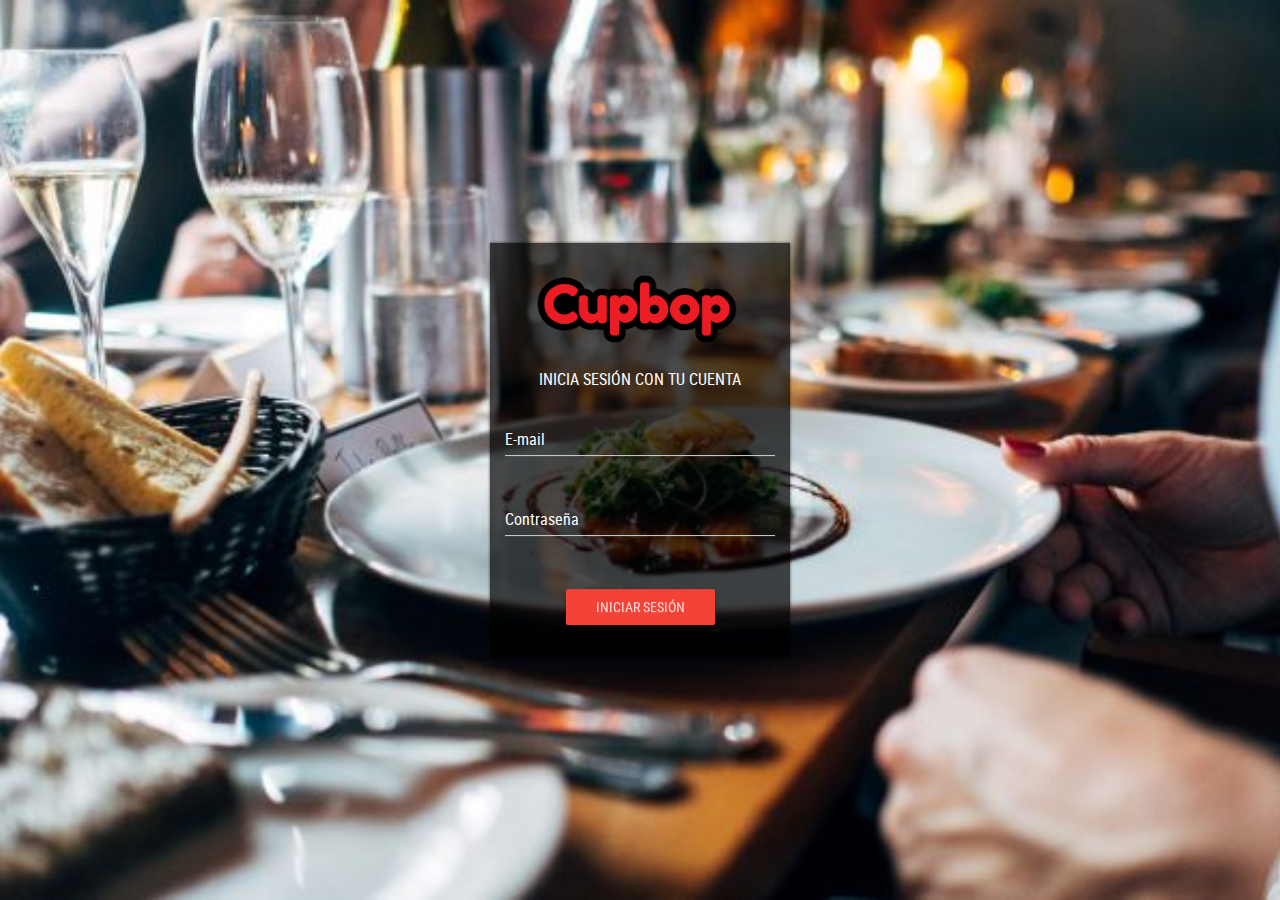
<file: views/admin/index.html>
<!DOCTYPE html>
<html lang="es">
<head>
	<title>LogIn</title>
	<meta charset="UTF-8">
	<meta name="viewport" content="width=device-width, user-scalable=no, initial-scale=1.0, maximum-scale=1.0, minimum-scale=1.0">
	<link rel="stylesheet" href="./css/main.css">
</head>
<body class="cover" style="background-image: url(./assets/img/fotoLogin.jpg);">
	<form action="home.html" method="" autocomplete="off" class="full-box logInForm">
		<p class="text-center text-muted"><img src="assets/img/logocupbop.png" alt="" height="100px"></p>
		<p class="text-center text-muted text-uppercase">Inicia sesión con tu cuenta</p>
		<div class="form-group label-floating">
		  <label class="control-label" for="UserEmail">E-mail</label>
		  <input class="form-control" id="UserEmail" type="email">
		  <p class="help-block">Escribe tú E-mail</p>
		</div>
		<div class="form-group label-floating">
		  <label class="control-label" for="UserPass">Contraseña</label>
		  <input class="form-control" id="UserPass" type="text">
		  <p class="help-block">Escribe tú contraseña</p>
		</div>
		<div class="form-group text-center">
			<input type="submit" value="Iniciar sesión" class="btn btn-raised btn-danger">
		</div>
	</form>
	<!--====== Scripts -->
	<script src="./js/jquery-3.1.1.min.js"></script>
	<script src="./js/bootstrap.min.js"></script>
	<script src="./js/material.min.js"></script>
	<script src="./js/ripples.min.js"></script>
	<script src="./js/sweetalert2.min.js"></script>
	<script src="./js/jquery.mCustomScrollbar.concat.min.js"></script>
	<script src="./js/main.js"></script>
	<script>
		$.material.init();
	</script>
</body>
</html>
</file>
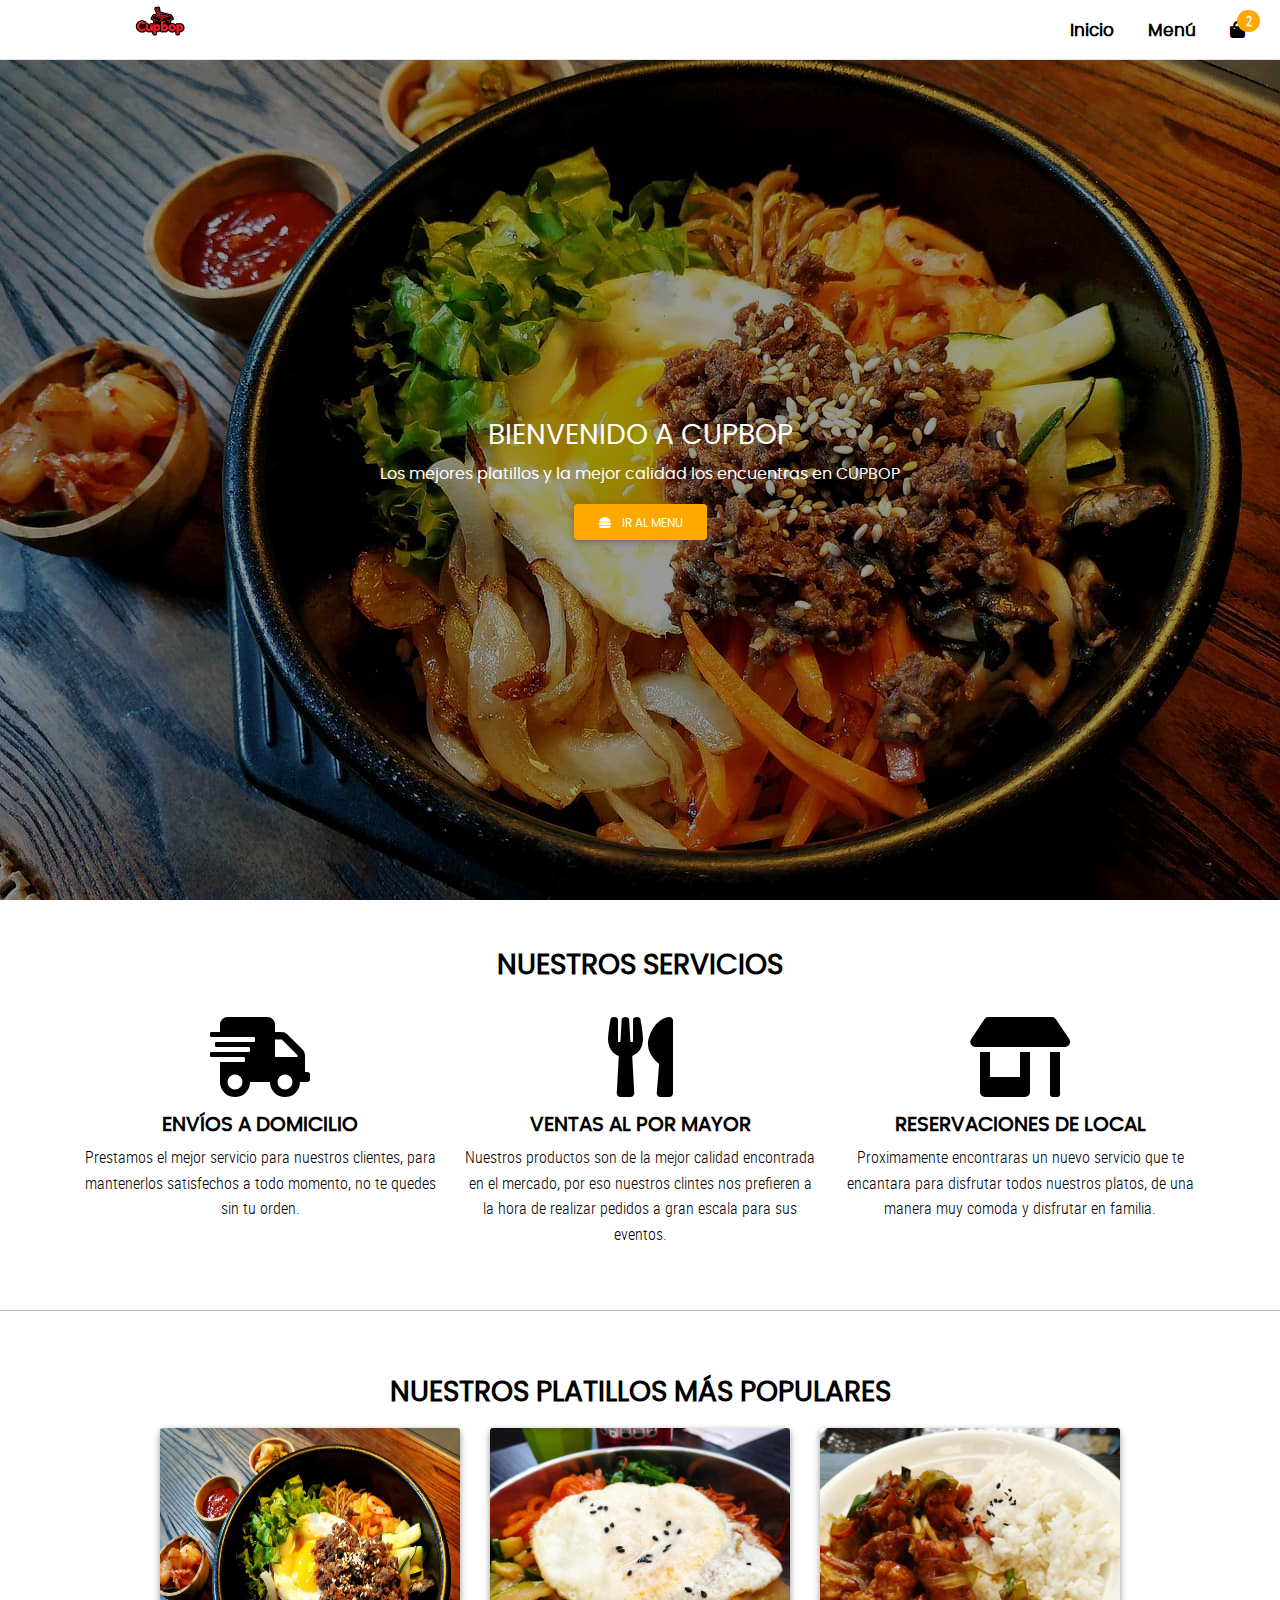
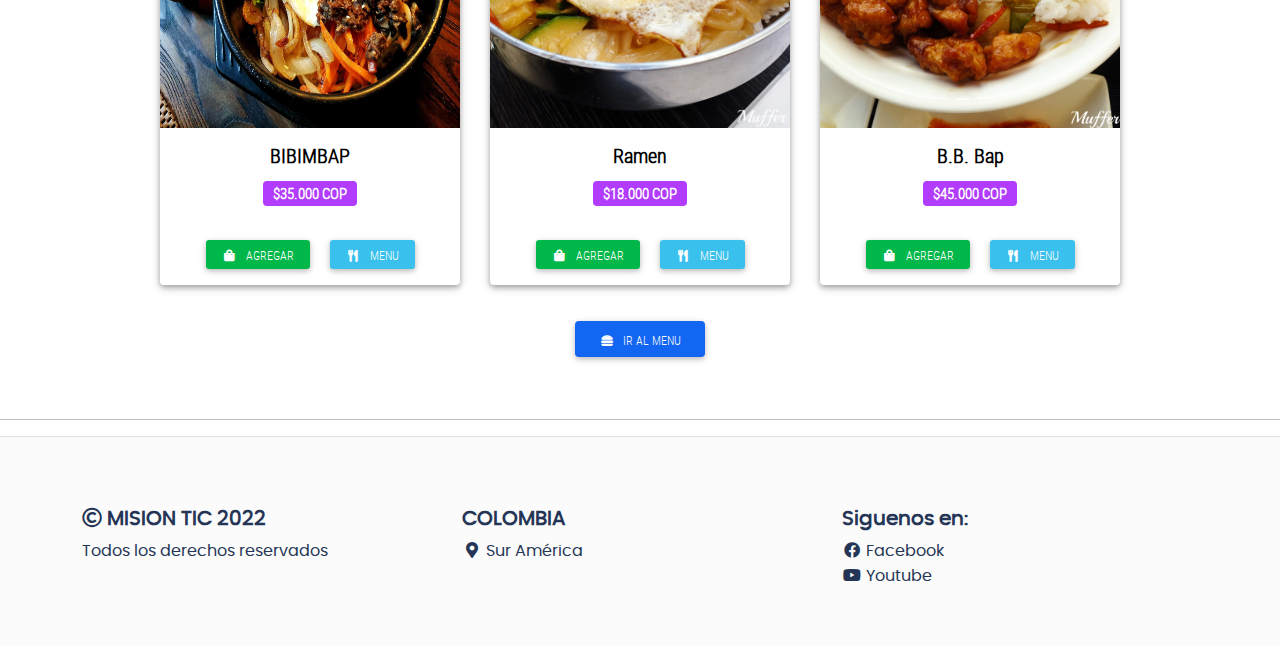
<file: views/restaurant/index.html>
<!DOCTYPE html>
<html lang="es">
<head>
	<meta charset="UTF-8">
	<meta name="viewport" content="width=device-width, user-scalable=no, initial-scale=1.0, maximum-scale=1.0, minimum-scale=1.0">
	<title>CUPBOP</title>

	<!-- Normalize V8.0.1 -->
	<link rel="stylesheet" href="./css/normalize.css">

	<!-- MDBootstrap V5 -->
	<link rel="stylesheet" href="./css/mdb.min.css">

	<!-- Font Awesome V5.15.1 -->
	<link rel="stylesheet" href="./css/all.css">

	<!-- Sweet Alert V10.13.0 -->
	<script src="./js/sweetalert2.js" ></script>

	<!-- General Styles -->
	<link rel="stylesheet" href="./css/style.css">

</head>
<body>

	<!-- Header -->
	<header class="header full-box">
	    <div class="header-brand text-center full-box">
	        <a href="index.html">
	            <img src="./assets/img/logo.jpeg" alt="logo" class="img-fluid">
	        </a>
	    </div>

	    <div class="header-options full-box">
	        <nav class="header-navbar full-box poppins-regular font-weight-bold" >
	            <ul class="list-unstyled full-box">
	                <li>
	                    <a href="index.html" >Inicio<span class="full-box" ></span></a>
	                </li>
	                <li>
	                    <a href="menu.html" >Menú<span class="full-box" ></span></a>
	                </li>
	            </ul>
	        </nav>
	        
	        <a href="bag.html" class="header-button full-box text-center" data-mdb-toggle="tooltip" data-mdb-placement="bottom" title="Carrito" >
	            <i class="fas fa-shopping-bag"></i>
	            <span class="badge bg-warning rounded-pill bag-count" >2</span>
	        </a>
	    </div>
	</header>


	<!-- Content -->
	<div class="banner">
	    <div class="banner-body">
	        <h3 class="text-uppercase">Bienvenido a CUPBOP</h3>
	        <p>Los mejores platillos y la mejor calidad los encuentras en CUPBOP</p>
	        <a href="menu.html" class="btn btn-warning"><i class="fas fa-hamburger fa-fw"></i> &nbsp; Ir al menu</a>
	    </div>
	</div>

	<div class="container container-web-page">
	    <h3 class="text-center text-uppercase poppins-regular font-weight-bold">Nuestros servicios</h3>
	    <br>
	    <div class="row">
	        <div class="col-12 col-sm-6 col-md-4">
	            <p class="text-center"><i class="fas fa-shipping-fast fa-5x"></i></p>
	            <h5 class="text-center text-uppercase poppins-regular font-weight-bold">Envíos a domicilio</h5>
	            <p class="text-center">Prestamos el mejor servicio para nuestros clientes, para mantenerlos satisfechos a todo momento, no te quedes sin tu orden.</p>
	        </div>
	        <div class="col-12 col-sm-6 col-md-4">
	            <p class="text-center"><i class="fas fa-utensils fa-5x"></i></p>
	            <h5 class="text-center text-uppercase poppins-regular font-weight-bold">Ventas al por mayor</h5>
	            <p class="text-center">Nuestros productos son de la mejor calidad encontrada en el mercado, por eso nuestros clintes nos prefieren a la hora de realizar pedidos a gran escala para sus eventos.</p>
	        </div>
	        <div class="col-12 col-sm-6 col-md-4">
	            <p class="text-center"><i class="fas fa-store-alt fa-5x"></i></p>
	            <h5 class="text-center text-uppercase poppins-regular font-weight-bold">Reservaciones de local</h5>
	            <p class="text-center">Proximamente encontraras un nuevo servicio que te encantara para disfrutar todos nuestros platos, de una manera muy comoda y disfrutar en familia.</p>
	        </div>
	    </div>
	</div>

	<hr>

	<div class="container-fluid container-web-page">
	    <h3 class="text-center text-uppercase poppins-regular font-weight-bold">Nuestros platillos más populares</h3>
	    <div class="container-cards full-box">

	        <div class="card shadow-1-strong">
	            <img class="card-img-top" src="./assets/img/img1.jpg" alt="nombre_platillo">
	            <div class="card-body text-center">
	                <h5 class="card-title font-weight-bold">BIBIMBAP</h5>
	                <p class="card-text lead"><span class="badge bg-secondary">$35.000 COP</span></p>
	            </div>
	            <div class="card-body text-center">
	                <button type="button" class="btn btn-success btn-sm"><i class="fas fa-shopping-bag fa-fw"></i> &nbsp; Agregar</button>
	                &nbsp; &nbsp;
	                <a href="details.html" class="btn btn-info btn-sm"><i class="fas fa-utensils fa-fw"></i> &nbsp; Menu</a>
	            </div>
	        </div>

	        <div class="card shadow-1-strong">
	            <img class="card-img-top" src="./assets/img/ramen.jpg" alt="nombre_platillo">
	            <div class="card-body text-center">
	                <h5 class="card-title font-weight-bold">Ramen</h5>
	                <p class="card-text lead"><span class="badge bg-secondary">$18.000 COP</span></p>
	            </div>
	            <div class="card-body text-center">
	                <button type="button" class="btn btn-success btn-sm"><i class="fas fa-shopping-bag fa-fw"></i> &nbsp; Agregar</button>
	                &nbsp; &nbsp;
	                <a href="details.html" class="btn btn-info btn-sm"><i class="fas fa-utensils fa-fw"></i> &nbsp; Menu</a>
	            </div>
	        </div>

	        <div class="card shadow-1-strong">
	            <img class="card-img-top" src="./assets/img/img6.jpg" alt="nombre_platillo">
	            <div class="card-body text-center">
	                <h5 class="card-title font-weight-bold">B.B. Bap</h5>
	                <p class="card-text lead"><span class="badge bg-secondary">$45.000 COP </span></p>
	            </div>
	            <div class="card-body text-center">
	                <button type="button" class="btn btn-success btn-sm"><i class="fas fa-shopping-bag fa-fw"></i> &nbsp; Agregar</button>
	                &nbsp; &nbsp;
	                <a href="details.html" class="btn btn-info btn-sm"><i class="fas fa-utensils fa-fw"></i> &nbsp; Menu</a>
	            </div>
	        </div>

	    </div>
	    <br>
	    <p class="text-center"><a href="menu.html" class="btn btn-primary"><i class="fas fa-hamburger fa-fw"></i> &nbsp; Ir al menu</a></p>
	</div>

	<hr>

	

	<!-- Footer -->
	<footer class="footer">
	    <div class="container">
	        <div class="row">
	            <div class="col-12 col-md-4">
	                <ul class="list-unstyled" >
	                    <li><h5 class="font-weight-bold" ><i class="far fa-copyright"></i> MISION TIC 2022</h5></li>
	                    <li> Todos los derechos reservados </li>
	                </ul>
	            </div>
	            <div class="col-12 col-md-4">
	                <ul class="list-unstyled" >
	                    <li><h5 class="font-weight-bold" >COLOMBIA</h5></li>
	                    <li><i class="fas fa-map-marker-alt fa-fw"></i> Sur América</li>
	                </ul>
	            </div>
	            <div class="col-12 col-md-4">
	                <ul class="list-unstyled" >
	                    <li><h5 class="font-weight-bold" >Siguenos en:</h5> </li>
	                    <li>
	                        <a href="https://www.facebook.com/Cupbop" class="footer-link" target="_blank" >
	                            <i class="fab fa-facebook fa-fw"></i> Facebook
	                        </a>
	                    </li>

	                    <li>
	                        <a href="https://www.youtube.com/watch?v=5jNiZ5lXQ4Y" class="footer-link" target="_blank" >
	                            <i class="fab fa-youtube fa-fw"></i>
	                                Youtube
	                        </a>
	                    </li>
	                </ul>
	            </div>
	        </div>
	    </div>
	</footer>


	<!-- MDBootstrap V5 -->
	<script src="./js/mdb.min.js" ></script>

	<!-- General scripts -->
	<script src="./js/main.js" ></script>
</body>
</html>
</file>
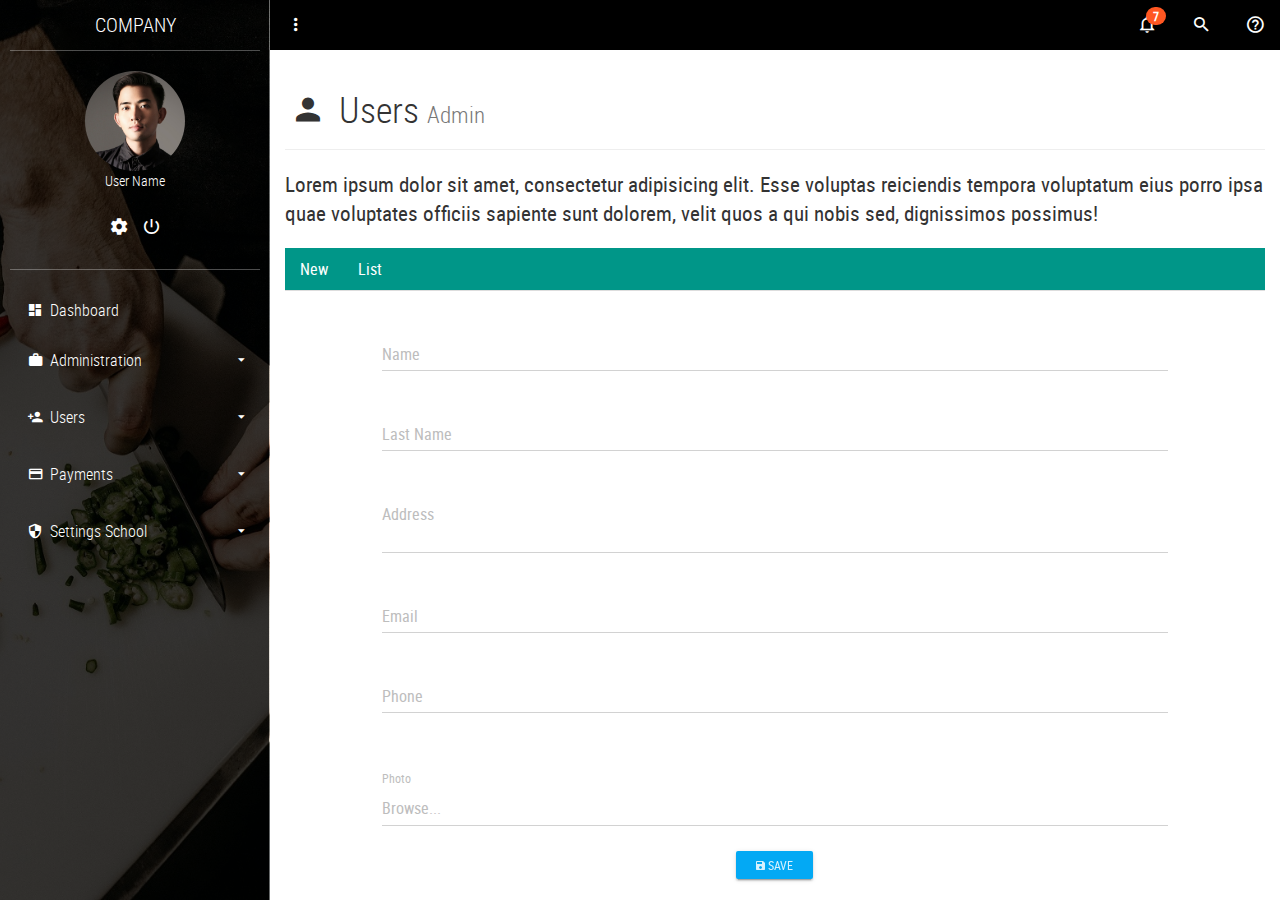
<file: views/admin/admin.html>
<!DOCTYPE html>
<html lang="es">
<head>
	<title>Admin</title>
	<meta charset="UTF-8">
	<meta name="viewport" content="width=device-width, user-scalable=no, initial-scale=1.0, maximum-scale=1.0, minimum-scale=1.0">
	<link rel="stylesheet" href="./css/main.css">
</head>
<body>
	<!-- SideBar -->
	<section class="full-box cover dashboard-sideBar">
		<div class="full-box dashboard-sideBar-bg btn-menu-dashboard"></div>
		<div class="full-box dashboard-sideBar-ct">
			<!--SideBar Title -->
			<div class="full-box text-uppercase text-center text-titles dashboard-sideBar-title">
				company <i class="zmdi zmdi-close btn-menu-dashboard visible-xs"></i>
			</div>
			<!-- SideBar User info -->
			<div class="full-box dashboard-sideBar-UserInfo">
				<figure class="full-box">
					<img src="./assets/img/avatar.jpg" alt="UserIcon">
					<figcaption class="text-center text-titles">User Name</figcaption>
				</figure>
				<ul class="full-box list-unstyled text-center">
					<li>
						<a href="#!">
							<i class="zmdi zmdi-settings"></i>
						</a>
					</li>
					<li>
						<a href="#!" class="btn-exit-system">
							<i class="zmdi zmdi-power"></i>
						</a>
					</li>
				</ul>
			</div>
			<!-- SideBar Menu -->
			<ul class="list-unstyled full-box dashboard-sideBar-Menu">
				<li>
					<a href="home.html">
						<i class="zmdi zmdi-view-dashboard zmdi-hc-fw"></i> Dashboard
					</a>
				</li>
				<li>
					<a href="#!" class="btn-sideBar-SubMenu">
						<i class="zmdi zmdi-case zmdi-hc-fw"></i> Administration <i class="zmdi zmdi-caret-down pull-right"></i>
					</a>
					<ul class="list-unstyled full-box">
						<li>
							<a href="period.html"><i class="zmdi zmdi-timer zmdi-hc-fw"></i> Period</a>
						</li>
						<li>
							<a href="subject.html"><i class="zmdi zmdi-book zmdi-hc-fw"></i> Subject</a>
						</li>
						<li>
							<a href="section.html"><i class="zmdi zmdi-graduation-cap zmdi-hc-fw"></i> Section</a>
						</li>
						<li>
							<a href="salon.html"><i class="zmdi zmdi-font zmdi-hc-fw"></i> Salon</a>
						</li>
					</ul>
				</li>
				<li>
					<a href="#!" class="btn-sideBar-SubMenu">
						<i class="zmdi zmdi-account-add zmdi-hc-fw"></i> Users <i class="zmdi zmdi-caret-down pull-right"></i>
					</a>
					<ul class="list-unstyled full-box">
						<li>
							<a href="admin.html"><i class="zmdi zmdi-account zmdi-hc-fw"></i> Admin</a>
						</li>
						<li>
							<a href="teacher.html"><i class="zmdi zmdi-male-alt zmdi-hc-fw"></i> Teacher</a>
						</li>
						<li>
							<a href="student.html"><i class="zmdi zmdi-face zmdi-hc-fw"></i> Student</a>
						</li>
						<li>
							<a href="representative.html"><i class="zmdi zmdi-male-female zmdi-hc-fw"></i> Representative</a>
						</li>
					</ul>
				</li>
				<li>
					<a href="#!" class="btn-sideBar-SubMenu">
						<i class="zmdi zmdi-card zmdi-hc-fw"></i> Payments <i class="zmdi zmdi-caret-down pull-right"></i>
					</a>
					<ul class="list-unstyled full-box">
						<li>
							<a href="registration.html"><i class="zmdi zmdi-money-box zmdi-hc-fw"></i> Registration</a>
						</li>
						<li>
							<a href="payments.html"><i class="zmdi zmdi-money zmdi-hc-fw"></i> Payments</a>
						</li>
					</ul>
				</li>
				<li>
					<a href="#!" class="btn-sideBar-SubMenu">
						<i class="zmdi zmdi-shield-security zmdi-hc-fw"></i> Settings School <i class="zmdi zmdi-caret-down pull-right"></i>
					</a>
					<ul class="list-unstyled full-box">
						<li>
							<a href="school.html"><i class="zmdi zmdi-balance zmdi-hc-fw"></i> School Data</a>
						</li>
					</ul>
				</li>
			</ul>
		</div>
	</section>

	<!-- Content page-->
	<section class="full-box dashboard-contentPage">
		<!-- NavBar -->
		<nav class="full-box dashboard-Navbar">
			<ul class="full-box list-unstyled text-right">
				<li class="pull-left">
					<a href="#!" class="btn-menu-dashboard"><i class="zmdi zmdi-more-vert"></i></a>
				</li>
				<li>
					<a href="#!" class="btn-Notifications-area">
						<i class="zmdi zmdi-notifications-none"></i>
						<span class="badge">7</span>
					</a>
				</li>
				<li>
					<a href="#!" class="btn-search">
						<i class="zmdi zmdi-search"></i>
					</a>
				</li>
				<li>
					<a href="#!" class="btn-modal-help">
						<i class="zmdi zmdi-help-outline"></i>
					</a>
				</li>
			</ul>
		</nav>
		<!-- Content page -->
		<div class="container-fluid">
			<div class="page-header">
			  <h1 class="text-titles"><i class="zmdi zmdi-account zmdi-hc-fw"></i> Users <small>Admin</small></h1>
			</div>
			<p class="lead">Lorem ipsum dolor sit amet, consectetur adipisicing elit. Esse voluptas reiciendis tempora voluptatum eius porro ipsa quae voluptates officiis sapiente sunt dolorem, velit quos a qui nobis sed, dignissimos possimus!</p>
		</div>
		<div class="container-fluid">
			<div class="row">
				<div class="col-xs-12">
					<ul class="nav nav-tabs" style="margin-bottom: 15px;">
					  	<li class="active"><a href="#new" data-toggle="tab">New</a></li>
					  	<li><a href="#list" data-toggle="tab">List</a></li>
					</ul>
					<div id="myTabContent" class="tab-content">
						<div class="tab-pane fade active in" id="new">
							<div class="container-fluid">
								<div class="row">
									<div class="col-xs-12 col-md-10 col-md-offset-1">
									    <form action="">
									    	<div class="form-group label-floating">
											  <label class="control-label">Name</label>
											  <input class="form-control" type="text">
											</div>
											<div class="form-group label-floating">
											  <label class="control-label">Last Name</label>
											  <input class="form-control" type="text">
											</div>
											<div class="form-group label-floating">
											  <label class="control-label">Address</label>
											  <textarea class="form-control"></textarea>
											</div>
											<div class="form-group label-floating">
											  <label class="control-label">Email</label>
											  <input class="form-control" type="text">
											</div>
											<div class="form-group label-floating">
											  <label class="control-label">Phone</label>
											  <input class="form-control" type="text">
											</div>
											<div class="form-group">
										      <label class="control-label">Photo</label>
										      <div>
										        <input type="text" readonly="" class="form-control" placeholder="Browse...">
										        <input type="file" >
										      </div>
										    </div>
										    <p class="text-center">
										    	<button href="#!" class="btn btn-info btn-raised btn-sm"><i class="zmdi zmdi-floppy"></i> Save</button>
										    </p>
									    </form>
									</div>
								</div>
							</div>
						</div>
					  	<div class="tab-pane fade" id="list">
							<div class="table-responsive">
								<table class="table table-hover text-center">
									<thead>
										<tr>
											<th class="text-center">#</th>
											<th class="text-center">Name</th>
											<th class="text-center">Last Name</th>
											<th class="text-center">Address</th>
											<th class="text-center">Email</th>
											<th class="text-center">Phone</th>
											<th class="text-center">Update</th>
											<th class="text-center">Delete</th>
										</tr>
									</thead>
									<tbody>
										<tr>
											<td>1</td>
											<td>Carlos</td>
											<td>Alfaro</td>
											<td>El Salvador</td>
											<td>carlos@gmail.com</td>
											<td>+50312345678</td>
											<td><a href="#!" class="btn btn-success btn-raised btn-xs"><i class="zmdi zmdi-refresh"></i></a></td>
											<td><a href="#!" class="btn btn-danger btn-raised btn-xs"><i class="zmdi zmdi-delete"></i></a></td>
										</tr>
										<tr>
											<td>2</td>
											<td>Alicia</td>
											<td>Melendez</td>
											<td>El Salvador</td>
											<td>alicia@gmail.com</td>
											<td>+50312345678</td>
											<td><a href="#!" class="btn btn-success btn-raised btn-xs"><i class="zmdi zmdi-refresh"></i></a></td>
											<td><a href="#!" class="btn btn-danger btn-raised btn-xs"><i class="zmdi zmdi-delete"></i></a></td>
										</tr>
										<tr>
											<td>3</td>
											<td>Sarai</td>
											<td>Lopez</td>
											<td>El Salvador</td>
											<td>sarai@gmail.com</td>
											<td>+50312345678</td>
											<td><a href="#!" class="btn btn-success btn-raised btn-xs"><i class="zmdi zmdi-refresh"></i></a></td>
											<td><a href="#!" class="btn btn-danger btn-raised btn-xs"><i class="zmdi zmdi-delete"></i></a></td>
										</tr>
										<tr>
											<td>4</td>
											<td>Alba</td>
											<td>Bonilla</td>
											<td>El Salvador</td>
											<td>alba@gmail.com</td>
											<td>+50312345678</td>
											<td><a href="#!" class="btn btn-success btn-raised btn-xs"><i class="zmdi zmdi-refresh"></i></a></td>
											<td><a href="#!" class="btn btn-danger btn-raised btn-xs"><i class="zmdi zmdi-delete"></i></a></td>
										</tr>
									</tbody>
								</table>
								<ul class="pagination pagination-sm">
								  	<li class="disabled"><a href="#!">«</a></li>
								  	<li class="active"><a href="#!">1</a></li>
								  	<li><a href="#!">2</a></li>
								  	<li><a href="#!">3</a></li>
								  	<li><a href="#!">4</a></li>
								  	<li><a href="#!">5</a></li>
								  	<li><a href="#!">»</a></li>
								</ul>
							</div>
					  	</div>
					</div>
				</div>
			</div>
		</div>
	</section>

	<!-- Notifications area -->
	<section class="full-box Notifications-area">
		<div class="full-box Notifications-bg btn-Notifications-area"></div>
		<div class="full-box Notifications-body">
			<div class="Notifications-body-title text-titles text-center">
				Notifications <i class="zmdi zmdi-close btn-Notifications-area"></i>
			</div>
			<div class="list-group">
			  	<div class="list-group-item">
				    <div class="row-action-primary">
				      	<i class="zmdi zmdi-alert-triangle"></i>
				    </div>
				    <div class="row-content">
				      	<div class="least-content">17m</div>
				      	<h4 class="list-group-item-heading">Tile with a label</h4>
				      	<p class="list-group-item-text">Donec id elit non mi porta gravida at eget metus.</p>
				    </div>
			  	</div>
			  	<div class="list-group-separator"></div>
			  	<div class="list-group-item">
				    <div class="row-action-primary">
				      	<i class="zmdi zmdi-alert-octagon"></i>
				    </div>
				    <div class="row-content">
				      	<div class="least-content">15m</div>
				      	<h4 class="list-group-item-heading">Tile with a label</h4>
				      	<p class="list-group-item-text">Donec id elit non mi porta gravida at eget metus.</p>
				    </div>
			  	</div>
			  	<div class="list-group-separator"></div>
				<div class="list-group-item">
				    <div class="row-action-primary">
				      	<i class="zmdi zmdi-help"></i>
				    </div>
				    <div class="row-content">
				      	<div class="least-content">10m</div>
				      	<h4 class="list-group-item-heading">Tile with a label</h4>
				      	<p class="list-group-item-text">Maecenas sed diam eget risus varius blandit.</p>
				    </div>
				</div>
			  	<div class="list-group-separator"></div>
			  	<div class="list-group-item">
				    <div class="row-action-primary">
				      	<i class="zmdi zmdi-info"></i>
				    </div>
				    <div class="row-content">
				      	<div class="least-content">8m</div>
				      	<h4 class="list-group-item-heading">Tile with a label</h4>
				      	<p class="list-group-item-text">Maecenas sed diam eget risus varius blandit.</p>
				    </div>
			  	</div>
			</div>

		</div>
	</section>

	<!-- Dialog help -->
	<div class="modal fade" tabindex="-1" role="dialog" id="Dialog-Help">
	  	<div class="modal-dialog" role="document">
		    <div class="modal-content">
			    <div class="modal-header">
			        <button type="button" class="close" data-dismiss="modal" aria-label="Close"><span aria-hidden="true">&times;</span></button>
			    	<h4 class="modal-title">Help</h4>
			    </div>
			    <div class="modal-body">
			        <p>
			        	Lorem ipsum dolor sit amet, consectetur adipisicing elit. Nesciunt beatae esse velit ipsa sunt incidunt aut voluptas, nihil reiciendis maiores eaque hic vitae saepe voluptatibus. Ratione veritatis a unde autem!
			        </p>
			    </div>
		      	<div class="modal-footer">
		        	<button type="button" class="btn btn-primary btn-raised" data-dismiss="modal"><i class="zmdi zmdi-thumb-up"></i> Ok</button>
		      	</div>
		    </div>
	  	</div>
	</div>
	<!--====== Scripts -->
	<script src="./js/jquery-3.1.1.min.js"></script>
	<script src="./js/sweetalert2.min.js"></script>
	<script src="./js/bootstrap.min.js"></script>
	<script src="./js/material.min.js"></script>
	<script src="./js/ripples.min.js"></script>
	<script src="./js/jquery.mCustomScrollbar.concat.min.js"></script>
	<script src="./js/main.js"></script>
	<script>
		$.material.init();
	</script>
</body>
</html>
</file>
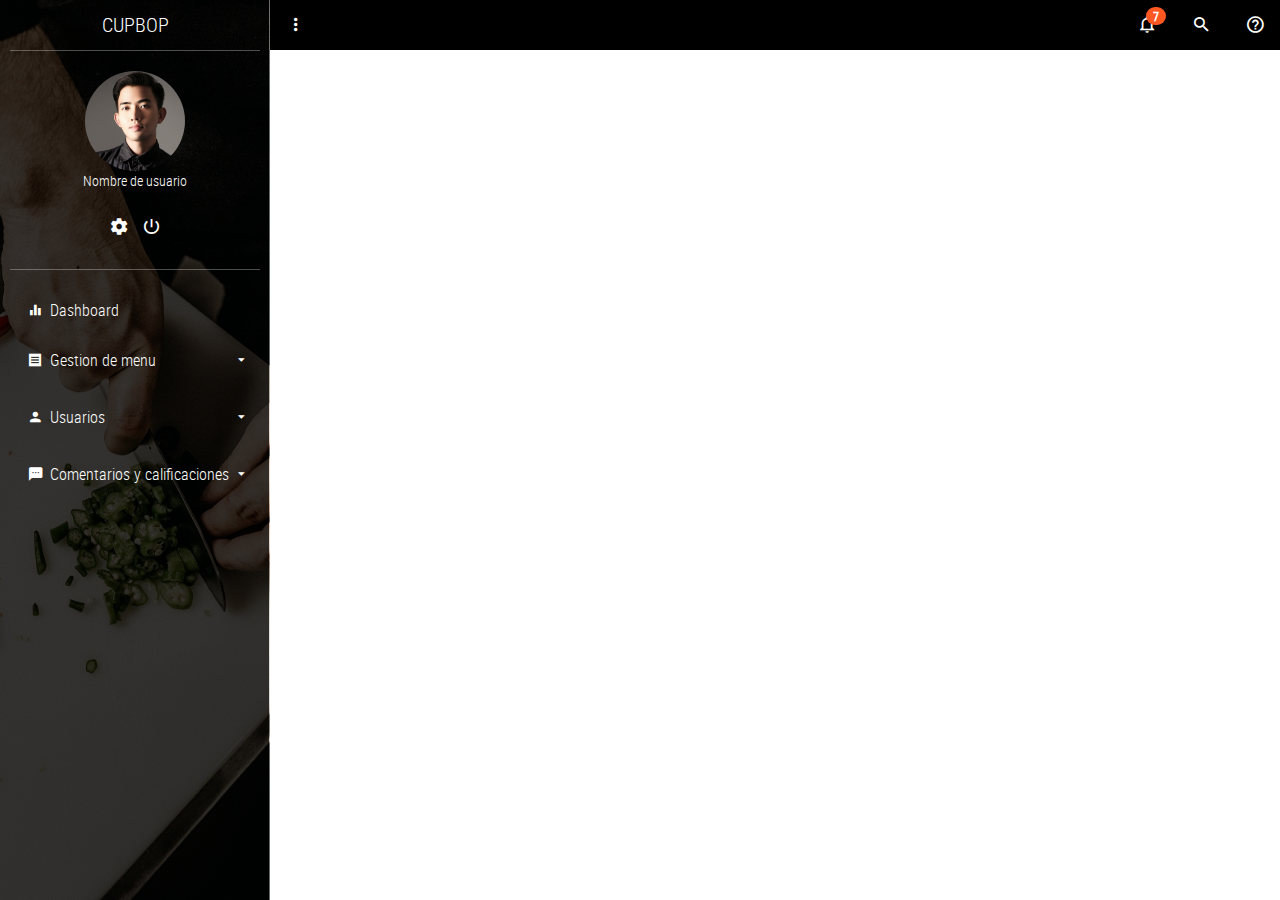
<file: views/admin/home.html>
<!DOCTYPE html>
<html lang="es">
<head>
	<title>Inicio</title>
	<meta charset="UTF-8">
	<meta name="viewport" content="width=device-width, user-scalable=no, initial-scale=1.0, maximum-scale=1.0, minimum-scale=1.0">
	<link rel="stylesheet" href="./css/main.css">
</head>
<script src="https://code.jquery.com/jquery-3.3.1.min.js"
    integrity="sha256-FgpCb/KJQlLNfOu91ta32o/NMZxltwRo8QtmkMRdAu8="
    crossorigin="anonymous"></script>
<body>
	<!-- SideBar -->
	<div class="menuNavBar"></div>


	<!-- Content page-->
	<section class="full-box dashboard-contentPage">

		
		<!-- NavBar -->
		<div class="menuTopBar"></div>



		<!-- Content page -->
		
	</section>

	<!-- Notifications area // Menu derecho-->
		<div class="notificationRight"></div>


	<!-- Dialog help -->
		<div class="menuBotonAyuda"></div>


	<!--====== Scripts -->
	<script src="./js/jquery-3.1.1.min.js"></script>
	<script src="./js/sweetalert2.min.js"></script>
	<script src="./js/bootstrap.min.js"></script>
	<script src="./js/material.min.js"></script>
	<script src="./js/ripples.min.js"></script>
	<script src="./js/jquery.mCustomScrollbar.concat.min.js"></script>
	<script src="./js/main.js"></script>
<!-- 	<script>
		$.material.init();
	</script> -->
	<script>
    $(document).ready(function () {
      $('.menuNavBar').load('./sections/menunavbar.html');
    });
  </script>
	<script>
    $(document).ready(function () {
      $('.menuTopBar').load('./sections/menutopbar.html');
    });
  </script>
	<script>
    $(document).ready(function () {
      $('.notificationRight').load('./sections/notificationright.html');
    });
	</script>
	<script>
    $(document).ready(function () {
      $('.menuBotonAyuda').load('./sections/menubotonayuda.html');
    });
		</script>
  
</body>
</html>
</file>
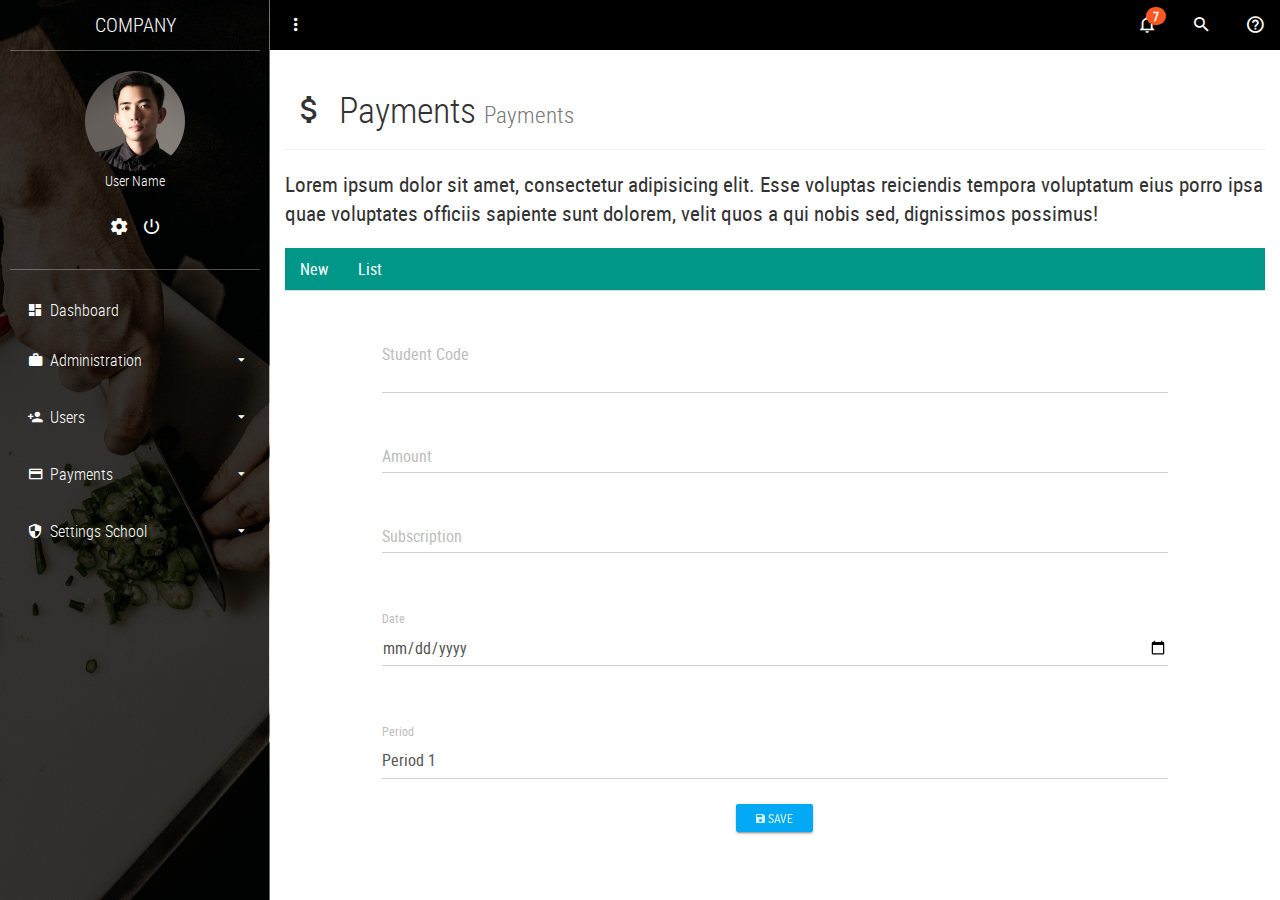
<file: views/admin/payments.html>
<!DOCTYPE html>
<html lang="es">
<head>
	<title>Payments</title>
	<meta charset="UTF-8">
	<meta name="viewport" content="width=device-width, user-scalable=no, initial-scale=1.0, maximum-scale=1.0, minimum-scale=1.0">
	<link rel="stylesheet" href="./css/main.css">
</head>
<body>
	<!-- SideBar -->
	<section class="full-box cover dashboard-sideBar">
		<div class="full-box dashboard-sideBar-bg btn-menu-dashboard"></div>
		<div class="full-box dashboard-sideBar-ct">
			<!--SideBar Title -->
			<div class="full-box text-uppercase text-center text-titles dashboard-sideBar-title">
				company <i class="zmdi zmdi-close btn-menu-dashboard visible-xs"></i>
			</div>
			<!-- SideBar User info -->
			<div class="full-box dashboard-sideBar-UserInfo">
				<figure class="full-box">
					<img src="./assets/img/avatar.jpg" alt="UserIcon">
					<figcaption class="text-center text-titles">User Name</figcaption>
				</figure>
				<ul class="full-box list-unstyled text-center">
					<li>
						<a href="#!">
							<i class="zmdi zmdi-settings"></i>
						</a>
					</li>
					<li>
						<a href="#!" class="btn-exit-system">
							<i class="zmdi zmdi-power"></i>
						</a>
					</li>
				</ul>
			</div>
			<!-- SideBar Menu -->
			<ul class="list-unstyled full-box dashboard-sideBar-Menu">
				<li>
					<a href="home.html">
						<i class="zmdi zmdi-view-dashboard zmdi-hc-fw"></i> Dashboard
					</a>
				</li>
				<li>
					<a href="#!" class="btn-sideBar-SubMenu">
						<i class="zmdi zmdi-case zmdi-hc-fw"></i> Administration <i class="zmdi zmdi-caret-down pull-right"></i>
					</a>
					<ul class="list-unstyled full-box">
						<li>
							<a href="period.html"><i class="zmdi zmdi-timer zmdi-hc-fw"></i> Period</a>
						</li>
						<li>
							<a href="subject.html"><i class="zmdi zmdi-book zmdi-hc-fw"></i> Subject</a>
						</li>
						<li>
							<a href="section.html"><i class="zmdi zmdi-graduation-cap zmdi-hc-fw"></i> Section</a>
						</li>
						<li>
							<a href="salon.html"><i class="zmdi zmdi-font zmdi-hc-fw"></i> Salon</a>
						</li>
					</ul>
				</li>
				<li>
					<a href="#!" class="btn-sideBar-SubMenu">
						<i class="zmdi zmdi-account-add zmdi-hc-fw"></i> Users <i class="zmdi zmdi-caret-down pull-right"></i>
					</a>
					<ul class="list-unstyled full-box">
						<li>
							<a href="admin.html"><i class="zmdi zmdi-account zmdi-hc-fw"></i> Admin</a>
						</li>
						<li>
							<a href="teacher.html"><i class="zmdi zmdi-male-alt zmdi-hc-fw"></i> Teacher</a>
						</li>
						<li>
							<a href="student.html"><i class="zmdi zmdi-face zmdi-hc-fw"></i> Student</a>
						</li>
						<li>
							<a href="representative.html"><i class="zmdi zmdi-male-female zmdi-hc-fw"></i> Representative</a>
						</li>
					</ul>
				</li>
				<li>
					<a href="#!" class="btn-sideBar-SubMenu">
						<i class="zmdi zmdi-card zmdi-hc-fw"></i> Payments <i class="zmdi zmdi-caret-down pull-right"></i>
					</a>
					<ul class="list-unstyled full-box">
						<li>
							<a href="registration.html"><i class="zmdi zmdi-money-box zmdi-hc-fw"></i> Registration</a>
						</li>
						<li>
							<a href="payments.html"><i class="zmdi zmdi-money zmdi-hc-fw"></i> Payments</a>
						</li>
					</ul>
				</li>
				<li>
					<a href="#!" class="btn-sideBar-SubMenu">
						<i class="zmdi zmdi-shield-security zmdi-hc-fw"></i> Settings School <i class="zmdi zmdi-caret-down pull-right"></i>
					</a>
					<ul class="list-unstyled full-box">
						<li>
							<a href="school.html"><i class="zmdi zmdi-balance zmdi-hc-fw"></i> School Data</a>
						</li>
					</ul>
				</li>
			</ul>
		</div>
	</section>

	<!-- Content page-->
	<section class="full-box dashboard-contentPage">
		<!-- NavBar -->
		<nav class="full-box dashboard-Navbar">
			<ul class="full-box list-unstyled text-right">
				<li class="pull-left">
					<a href="#!" class="btn-menu-dashboard"><i class="zmdi zmdi-more-vert"></i></a>
				</li>
				<li>
					<a href="#!" class="btn-Notifications-area">
						<i class="zmdi zmdi-notifications-none"></i>
						<span class="badge">7</span>
					</a>
				</li>
				<li>
					<a href="#!" class="btn-search">
						<i class="zmdi zmdi-search"></i>
					</a>
				</li>
				<li>
					<a href="#!" class="btn-modal-help">
						<i class="zmdi zmdi-help-outline"></i>
					</a>
				</li>
			</ul>
		</nav>
		<!-- Content page -->
		<div class="container-fluid">
			<div class="page-header">
			  <h1 class="text-titles"><i class="zmdi zmdi-money zmdi-hc-fw"></i> Payments <small>Payments</small></h1>
			</div>
			<p class="lead">Lorem ipsum dolor sit amet, consectetur adipisicing elit. Esse voluptas reiciendis tempora voluptatum eius porro ipsa quae voluptates officiis sapiente sunt dolorem, velit quos a qui nobis sed, dignissimos possimus!</p>
		</div>
		<div class="container-fluid">
			<div class="row">
				<div class="col-xs-12">
					<ul class="nav nav-tabs" style="margin-bottom: 15px;">
					  	<li class="active"><a href="#new" data-toggle="tab">New</a></li>
					  	<li><a href="#list" data-toggle="tab">List</a></li>
					</ul>
					<div id="myTabContent" class="tab-content">
						<div class="tab-pane fade active in" id="new">
							<div class="container-fluid">
								<div class="row">
									<div class="col-xs-12 col-md-10 col-md-offset-1">
									    <form action="">
											<div class="form-group label-floating">
											  <label class="control-label">Student Code</label>
											  <textarea class="form-control"></textarea>
											</div>
											<div class="form-group label-floating">
											  <label class="control-label">Amount</label>
											  <input class="form-control" type="text">
											</div>
											<div class="form-group label-floating">
											  <label class="control-label">Subscription</label>
											  <input class="form-control" type="text">
											</div>
											<div class="form-group">
											  <label class="control-label">Date</label>
											  <input class="form-control" type="date">
											</div>
											<div class="form-group">
										        <label class="control-label">Period</label>
										        <select class="form-control">
										          <option>Period 1</option>
										          <option>Period 2</option>
										          <option>Period 3</option>
										          <option>Period 4</option>
										          <option>Period 5</option>
										        </select>
										    </div>
										    <p class="text-center">
										    	<button href="#!" class="btn btn-info btn-raised btn-sm"><i class="zmdi zmdi-floppy"></i> Save</button>
										    </p>
									    </form>
									</div>
								</div>
							</div>
						</div>
					  	<div class="tab-pane fade" id="list">
							<div class="table-responsive">
								<table class="table table-hover text-center">
									<thead>
										<tr>
											<th class="text-center">#</th>
											<th class="text-center">Student</th>
											<th class="text-center">Amount</th>
											<th class="text-center">Subscription</th>
											<th class="text-center">Pending</th>
											<th class="text-center">Date</th>
											<th class="text-center">Period</th>
											<th class="text-center">Update</th>
											<th class="text-center">Delete</th>
										</tr>
									</thead>
									<tbody>
										<tr>
											<td>1</td>
											<td>Carlos Alfaro</td>
											<td>$40</td>
											<td>$40</td>
											<td>$0</td>
											<td>01/01/2017</td>
											<td>Period 1</td>
											<td><a href="#!" class="btn btn-success btn-raised btn-xs"><i class="zmdi zmdi-refresh"></i></a></td>
											<td><a href="#!" class="btn btn-danger btn-raised btn-xs"><i class="zmdi zmdi-delete"></i></a></td>
										</tr>
										<tr>
											<td>2</td>
											<td>Claudia Rodriguez</td>
											<td>$40</td>
											<td>$40</td>
											<td>$0</td>
											<td>01/01/2017</td>
											<td>Period 1</td>
											<td><a href="#!" class="btn btn-success btn-raised btn-xs"><i class="zmdi zmdi-refresh"></i></a></td>
											<td><a href="#!" class="btn btn-danger btn-raised btn-xs"><i class="zmdi zmdi-delete"></i></a></td>
										</tr>
										<tr>
											<td>1</td>
											<td>Alicia Melendez</td>
											<td>$40</td>
											<td>$40</td>
											<td>$0</td>
											<td>01/01/2017</td>
											<td>Period 1</td>
											<td><a href="#!" class="btn btn-success btn-raised btn-xs"><i class="zmdi zmdi-refresh"></i></a></td>
											<td><a href="#!" class="btn btn-danger btn-raised btn-xs"><i class="zmdi zmdi-delete"></i></a></td>
										</tr>
										<tr>
											<td>1</td>
											<td>Sarai Mercado</td>
											<td>$40</td>
											<td>$40</td>
											<td>$0</td>
											<td>01/01/2017</td>
											<td>Period 1</td>
											<td><a href="#!" class="btn btn-success btn-raised btn-xs"><i class="zmdi zmdi-refresh"></i></a></td>
											<td><a href="#!" class="btn btn-danger btn-raised btn-xs"><i class="zmdi zmdi-delete"></i></a></td>
										</tr>
									</tbody>
								</table>
								<ul class="pagination pagination-sm">
								  	<li class="disabled"><a href="#!">«</a></li>
								  	<li class="active"><a href="#!">1</a></li>
								  	<li><a href="#!">2</a></li>
								  	<li><a href="#!">3</a></li>
								  	<li><a href="#!">4</a></li>
								  	<li><a href="#!">5</a></li>
								  	<li><a href="#!">»</a></li>
								</ul>
							</div>
					  	</div>
					</div>
				</div>
			</div>
		</div>
	</section>

	<!-- Notifications area -->
	<section class="full-box Notifications-area">
		<div class="full-box Notifications-bg btn-Notifications-area"></div>
		<div class="full-box Notifications-body">
			<div class="Notifications-body-title text-titles text-center">
				Notifications <i class="zmdi zmdi-close btn-Notifications-area"></i>
			</div>
			<div class="list-group">
			  	<div class="list-group-item">
				    <div class="row-action-primary">
				      	<i class="zmdi zmdi-alert-triangle"></i>
				    </div>
				    <div class="row-content">
				      	<div class="least-content">17m</div>
				      	<h4 class="list-group-item-heading">Tile with a label</h4>
				      	<p class="list-group-item-text">Donec id elit non mi porta gravida at eget metus.</p>
				    </div>
			  	</div>
			  	<div class="list-group-separator"></div>
			  	<div class="list-group-item">
				    <div class="row-action-primary">
				      	<i class="zmdi zmdi-alert-octagon"></i>
				    </div>
				    <div class="row-content">
				      	<div class="least-content">15m</div>
				      	<h4 class="list-group-item-heading">Tile with a label</h4>
				      	<p class="list-group-item-text">Donec id elit non mi porta gravida at eget metus.</p>
				    </div>
			  	</div>
			  	<div class="list-group-separator"></div>
				<div class="list-group-item">
				    <div class="row-action-primary">
				      	<i class="zmdi zmdi-help"></i>
				    </div>
				    <div class="row-content">
				      	<div class="least-content">10m</div>
				      	<h4 class="list-group-item-heading">Tile with a label</h4>
				      	<p class="list-group-item-text">Maecenas sed diam eget risus varius blandit.</p>
				    </div>
				</div>
			  	<div class="list-group-separator"></div>
			  	<div class="list-group-item">
				    <div class="row-action-primary">
				      	<i class="zmdi zmdi-info"></i>
				    </div>
				    <div class="row-content">
				      	<div class="least-content">8m</div>
				      	<h4 class="list-group-item-heading">Tile with a label</h4>
				      	<p class="list-group-item-text">Maecenas sed diam eget risus varius blandit.</p>
				    </div>
			  	</div>
			</div>

		</div>
	</section>

	<!-- Dialog help -->
	<div class="modal fade" tabindex="-1" role="dialog" id="Dialog-Help">
	  	<div class="modal-dialog" role="document">
		    <div class="modal-content">
			    <div class="modal-header">
			        <button type="button" class="close" data-dismiss="modal" aria-label="Close"><span aria-hidden="true">&times;</span></button>
			    	<h4 class="modal-title">Help</h4>
			    </div>
			    <div class="modal-body">
			        <p>
			        	Lorem ipsum dolor sit amet, consectetur adipisicing elit. Nesciunt beatae esse velit ipsa sunt incidunt aut voluptas, nihil reiciendis maiores eaque hic vitae saepe voluptatibus. Ratione veritatis a unde autem!
			        </p>
			    </div>
		      	<div class="modal-footer">
		        	<button type="button" class="btn btn-primary btn-raised" data-dismiss="modal"><i class="zmdi zmdi-thumb-up"></i> Ok</button>
		      	</div>
		    </div>
	  	</div>
	</div>
	<!--====== Scripts -->
	<script src="./js/jquery-3.1.1.min.js"></script>
	<script src="./js/sweetalert2.min.js"></script>
	<script src="./js/bootstrap.min.js"></script>
	<script src="./js/material.min.js"></script>
	<script src="./js/ripples.min.js"></script>
	<script src="./js/jquery.mCustomScrollbar.concat.min.js"></script>
	<script src="./js/main.js"></script>
	<script>
		$.material.init();
	</script>
</body>
</html>
</file>
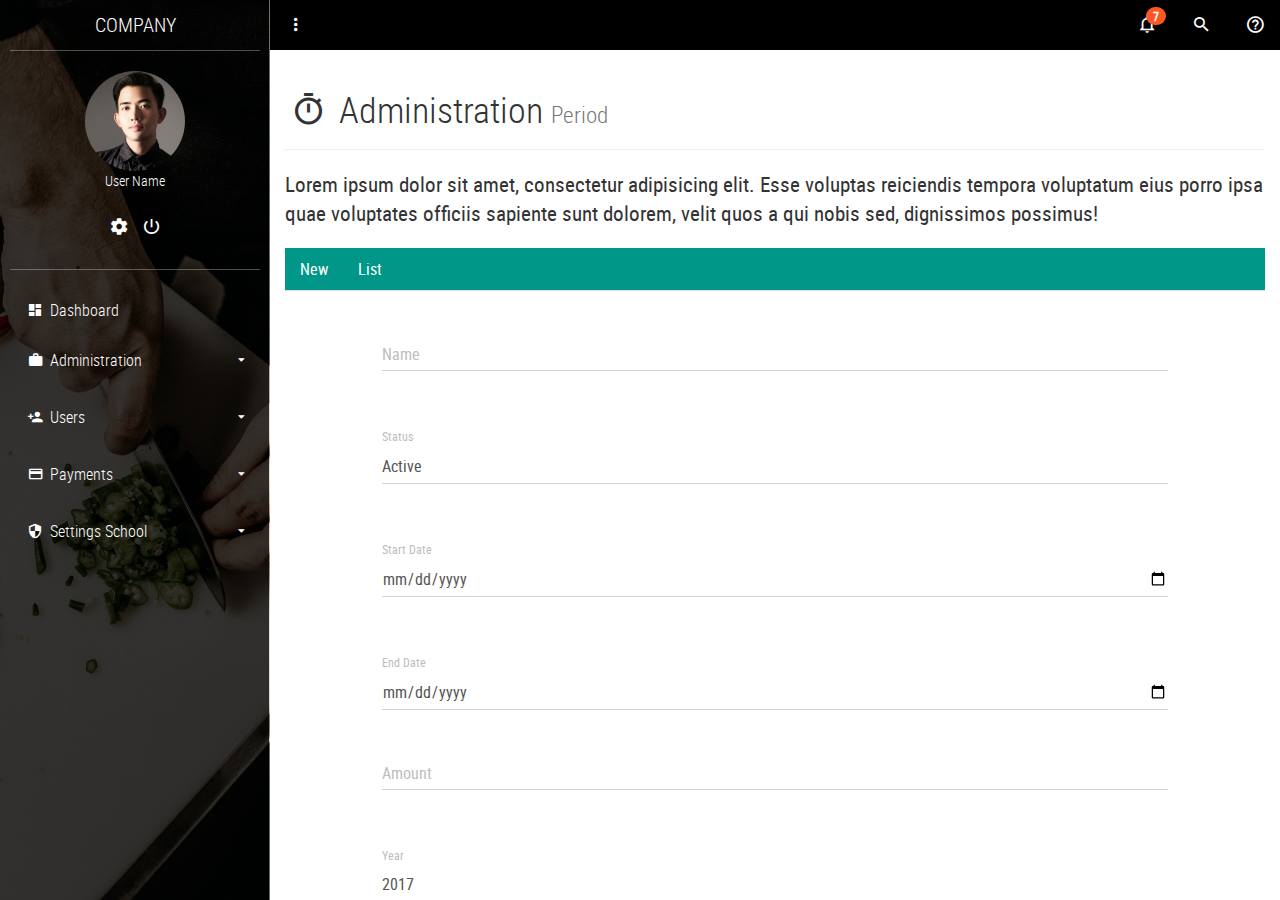
<file: views/admin/period.html>
<!DOCTYPE html>
<html lang="es">
<head>
	<title>Period</title>
	<meta charset="UTF-8">
	<meta name="viewport" content="width=device-width, user-scalable=no, initial-scale=1.0, maximum-scale=1.0, minimum-scale=1.0">
	<link rel="stylesheet" href="./css/main.css">
</head>
<body>
	<!-- SideBar -->
	<section class="full-box cover dashboard-sideBar">
		<div class="full-box dashboard-sideBar-bg btn-menu-dashboard"></div>
		<div class="full-box dashboard-sideBar-ct">
			<!--SideBar Title -->
			<div class="full-box text-uppercase text-center text-titles dashboard-sideBar-title">
				company <i class="zmdi zmdi-close btn-menu-dashboard visible-xs"></i>
			</div>
			<!-- SideBar User info -->
			<div class="full-box dashboard-sideBar-UserInfo">
				<figure class="full-box">
					<img src="./assets/img/avatar.jpg" alt="UserIcon">
					<figcaption class="text-center text-titles">User Name</figcaption>
				</figure>
				<ul class="full-box list-unstyled text-center">
					<li>
						<a href="#!">
							<i class="zmdi zmdi-settings"></i>
						</a>
					</li>
					<li>
						<a href="#!" class="btn-exit-system">
							<i class="zmdi zmdi-power"></i>
						</a>
					</li>
				</ul>
			</div>
			<!-- SideBar Menu -->
			<ul class="list-unstyled full-box dashboard-sideBar-Menu">
				<li>
					<a href="home.html">
						<i class="zmdi zmdi-view-dashboard zmdi-hc-fw"></i> Dashboard
					</a>
				</li>
				<li>
					<a href="#!" class="btn-sideBar-SubMenu">
						<i class="zmdi zmdi-case zmdi-hc-fw"></i> Administration <i class="zmdi zmdi-caret-down pull-right"></i>
					</a>
					<ul class="list-unstyled full-box">
						<li>
							<a href="period.html"><i class="zmdi zmdi-timer zmdi-hc-fw"></i> Period</a>
						</li>
						<li>
							<a href="subject.html"><i class="zmdi zmdi-book zmdi-hc-fw"></i> Subject</a>
						</li>
						<li>
							<a href="section.html"><i class="zmdi zmdi-graduation-cap zmdi-hc-fw"></i> Section</a>
						</li>
						<li>
							<a href="salon.html"><i class="zmdi zmdi-font zmdi-hc-fw"></i> Salon</a>
						</li>
					</ul>
				</li>
				<li>
					<a href="#!" class="btn-sideBar-SubMenu">
						<i class="zmdi zmdi-account-add zmdi-hc-fw"></i> Users <i class="zmdi zmdi-caret-down pull-right"></i>
					</a>
					<ul class="list-unstyled full-box">
						<li>
							<a href="admin.html"><i class="zmdi zmdi-account zmdi-hc-fw"></i> Admin</a>
						</li>
						<li>
							<a href="teacher.html"><i class="zmdi zmdi-male-alt zmdi-hc-fw"></i> Teacher</a>
						</li>
						<li>
							<a href="student.html"><i class="zmdi zmdi-face zmdi-hc-fw"></i> Student</a>
						</li>
						<li>
							<a href="representative.html"><i class="zmdi zmdi-male-female zmdi-hc-fw"></i> Representative</a>
						</li>
					</ul>
				</li>
				<li>
					<a href="#!" class="btn-sideBar-SubMenu">
						<i class="zmdi zmdi-card zmdi-hc-fw"></i> Payments <i class="zmdi zmdi-caret-down pull-right"></i>
					</a>
					<ul class="list-unstyled full-box">
						<li>
							<a href="registration.html"><i class="zmdi zmdi-money-box zmdi-hc-fw"></i> Registration</a>
						</li>
						<li>
							<a href="payments.html"><i class="zmdi zmdi-money zmdi-hc-fw"></i> Payments</a>
						</li>
					</ul>
				</li>
				<li>
					<a href="#!" class="btn-sideBar-SubMenu">
						<i class="zmdi zmdi-shield-security zmdi-hc-fw"></i> Settings School <i class="zmdi zmdi-caret-down pull-right"></i>
					</a>
					<ul class="list-unstyled full-box">
						<li>
							<a href="school.html"><i class="zmdi zmdi-balance zmdi-hc-fw"></i> School Data</a>
						</li>
					</ul>
				</li>
			</ul>
		</div>
	</section>

	<!-- Content page-->
	<section class="full-box dashboard-contentPage">
		<!-- NavBar -->
		<nav class="full-box dashboard-Navbar">
			<ul class="full-box list-unstyled text-right">
				<li class="pull-left">
					<a href="#!" class="btn-menu-dashboard"><i class="zmdi zmdi-more-vert"></i></a>
				</li>
				<li>
					<a href="#!" class="btn-Notifications-area">
						<i class="zmdi zmdi-notifications-none"></i>
						<span class="badge">7</span>
					</a>
				</li>
				<li>
					<a href="#!" class="btn-search">
						<i class="zmdi zmdi-search"></i>
					</a>
				</li>
				<li>
					<a href="#!" class="btn-modal-help">
						<i class="zmdi zmdi-help-outline"></i>
					</a>
				</li>
			</ul>
		</nav>
		<!-- Content page -->
		<div class="container-fluid">
			<div class="page-header">
			  <h1 class="text-titles"><i class="zmdi zmdi-timer zmdi-hc-fw"></i> Administration <small>Period</small></h1>
			</div>
			<p class="lead">Lorem ipsum dolor sit amet, consectetur adipisicing elit. Esse voluptas reiciendis tempora voluptatum eius porro ipsa quae voluptates officiis sapiente sunt dolorem, velit quos a qui nobis sed, dignissimos possimus!</p>
		</div>
		<div class="container-fluid">
			<div class="row">
				<div class="col-xs-12">
					<ul class="nav nav-tabs" style="margin-bottom: 15px;">
					  	<li class="active"><a href="#new" data-toggle="tab">New</a></li>
					  	<li><a href="#list" data-toggle="tab">List</a></li>
					</ul>
					<div id="myTabContent" class="tab-content">
						<div class="tab-pane fade active in" id="new">
							<div class="container-fluid">
								<div class="row">
									<div class="col-xs-12 col-md-10 col-md-offset-1">
									    <form action="">
									    	<div class="form-group label-floating">
											  <label class="control-label">Name</label>
											  <input class="form-control" type="text">
											</div>
											<div class="form-group">
										      <label class="control-label">Status</label>
										        <select class="form-control">
										          <option>Active</option>
										          <option>Disable</option>
										        </select>
										    </div>
											<div class="form-group">
											  <label class="control-label">Start Date</label>
											  <input class="form-control" type="date">
											</div>
											<div class="form-group">
											  <label class="control-label">End Date</label>
											  <input class="form-control" type="date">
											</div>
											<div class="form-group label-floating">
											  <label class="control-label">Amount</label>
											  <input class="form-control" type="text">
											</div>
											<div class="form-group">
										        <label class="control-label">Year</label>
										        <select class="form-control">
										          <option>2017</option>
										          <option>2016</option>
										        </select>
										    </div>
										    <p class="text-center">
										    	<button href="#!" class="btn btn-info btn-raised btn-sm"><i class="zmdi zmdi-floppy"></i> Save</button>
										    </p>
									    </form>
									</div>
								</div>
							</div>
						</div>
					  	<div class="tab-pane fade" id="list">
							<div class="table-responsive">
								<table class="table table-hover text-center">
									<thead>
										<tr>
											<th class="text-center">#</th>
											<th class="text-center">Name</th>
											<th class="text-center">Status</th>
											<th class="text-center">Start Date</th>
											<th class="text-center">End Date</th>
											<th class="text-center">Amount</th>
											<th class="text-center">year</th>
											<th class="text-center">Update</th>
											<th class="text-center">Delete</th>
										</tr>
									</thead>
									<tbody>
										<tr>
											<td>1</td>
											<td>First</td>
											<td>Active</td>
											<td>07/01/2017</td>
											<td>06/04/2017</td>
											<td>$40</td>
											<td>2017</td>
											<td><a href="#!" class="btn btn-success btn-raised btn-xs"><i class="zmdi zmdi-refresh"></i></a></td>
											<td><a href="#!" class="btn btn-danger btn-raised btn-xs"><i class="zmdi zmdi-delete"></i></a></td>
										</tr>
										<tr>
											<td>2</td>
											<td>Second</td>
											<td>Active</td>
											<td>07/04/2017</td>
											<td>06/08/2017</td>
											<td>$40</td>
											<td>2017</td>
											<td><a href="#!" class="btn btn-success btn-raised btn-xs"><i class="zmdi zmdi-refresh"></i></a></td>
											<td><a href="#!" class="btn btn-danger btn-raised btn-xs"><i class="zmdi zmdi-delete"></i></a></td>
										</tr>
										<tr>
											<td>3</td>
											<td>Third</td>
											<td>Active</td>
											<td>07/08/2017</td>
											<td>06/12/2017</td>
											<td>$40</td>
											<td>2017</td>
											<td><a href="#!" class="btn btn-success btn-raised btn-xs"><i class="zmdi zmdi-refresh"></i></a></td>
											<td><a href="#!" class="btn btn-danger btn-raised btn-xs"><i class="zmdi zmdi-delete"></i></a></td>
										</tr>
									</tbody>
								</table>
								<ul class="pagination pagination-sm">
								  	<li class="disabled"><a href="#!">«</a></li>
								  	<li class="active"><a href="#!">1</a></li>
								  	<li><a href="#!">2</a></li>
								  	<li><a href="#!">3</a></li>
								  	<li><a href="#!">4</a></li>
								  	<li><a href="#!">5</a></li>
								  	<li><a href="#!">»</a></li>
								</ul>
							</div>
					  	</div>
					</div>
				</div>
			</div>
		</div>
	</section>

	<!-- Notifications area -->
	<section class="full-box Notifications-area">
		<div class="full-box Notifications-bg btn-Notifications-area"></div>
		<div class="full-box Notifications-body">
			<div class="Notifications-body-title text-titles text-center">
				Notifications <i class="zmdi zmdi-close btn-Notifications-area"></i>
			</div>
			<div class="list-group">
			  	<div class="list-group-item">
				    <div class="row-action-primary">
				      	<i class="zmdi zmdi-alert-triangle"></i>
				    </div>
				    <div class="row-content">
				      	<div class="least-content">17m</div>
				      	<h4 class="list-group-item-heading">Tile with a label</h4>
				      	<p class="list-group-item-text">Donec id elit non mi porta gravida at eget metus.</p>
				    </div>
			  	</div>
			  	<div class="list-group-separator"></div>
			  	<div class="list-group-item">
				    <div class="row-action-primary">
				      	<i class="zmdi zmdi-alert-octagon"></i>
				    </div>
				    <div class="row-content">
				      	<div class="least-content">15m</div>
				      	<h4 class="list-group-item-heading">Tile with a label</h4>
				      	<p class="list-group-item-text">Donec id elit non mi porta gravida at eget metus.</p>
				    </div>
			  	</div>
			  	<div class="list-group-separator"></div>
				<div class="list-group-item">
				    <div class="row-action-primary">
				      	<i class="zmdi zmdi-help"></i>
				    </div>
				    <div class="row-content">
				      	<div class="least-content">10m</div>
				      	<h4 class="list-group-item-heading">Tile with a label</h4>
				      	<p class="list-group-item-text">Maecenas sed diam eget risus varius blandit.</p>
				    </div>
				</div>
			  	<div class="list-group-separator"></div>
			  	<div class="list-group-item">
				    <div class="row-action-primary">
				      	<i class="zmdi zmdi-info"></i>
				    </div>
				    <div class="row-content">
				      	<div class="least-content">8m</div>
				      	<h4 class="list-group-item-heading">Tile with a label</h4>
				      	<p class="list-group-item-text">Maecenas sed diam eget risus varius blandit.</p>
				    </div>
			  	</div>
			</div>

		</div>
	</section>

	<!-- Dialog help -->
	<div class="modal fade" tabindex="-1" role="dialog" id="Dialog-Help">
	  	<div class="modal-dialog" role="document">
		    <div class="modal-content">
			    <div class="modal-header">
			        <button type="button" class="close" data-dismiss="modal" aria-label="Close"><span aria-hidden="true">&times;</span></button>
			    	<h4 class="modal-title">Help</h4>
			    </div>
			    <div class="modal-body">
			        <p>
			        	Lorem ipsum dolor sit amet, consectetur adipisicing elit. Nesciunt beatae esse velit ipsa sunt incidunt aut voluptas, nihil reiciendis maiores eaque hic vitae saepe voluptatibus. Ratione veritatis a unde autem!
			        </p>
			    </div>
		      	<div class="modal-footer">
		        	<button type="button" class="btn btn-primary btn-raised" data-dismiss="modal"><i class="zmdi zmdi-thumb-up"></i> Ok</button>
		      	</div>
		    </div>
	  	</div>
	</div>
	<!--====== Scripts -->
	<script src="./js/jquery-3.1.1.min.js"></script>
	<script src="./js/sweetalert2.min.js"></script>
	<script src="./js/bootstrap.min.js"></script>
	<script src="./js/material.min.js"></script>
	<script src="./js/ripples.min.js"></script>
	<script src="./js/jquery.mCustomScrollbar.concat.min.js"></script>
	<script src="./js/main.js"></script>
	<script>
		$.material.init();
	</script>
</body>
</html>
</file>
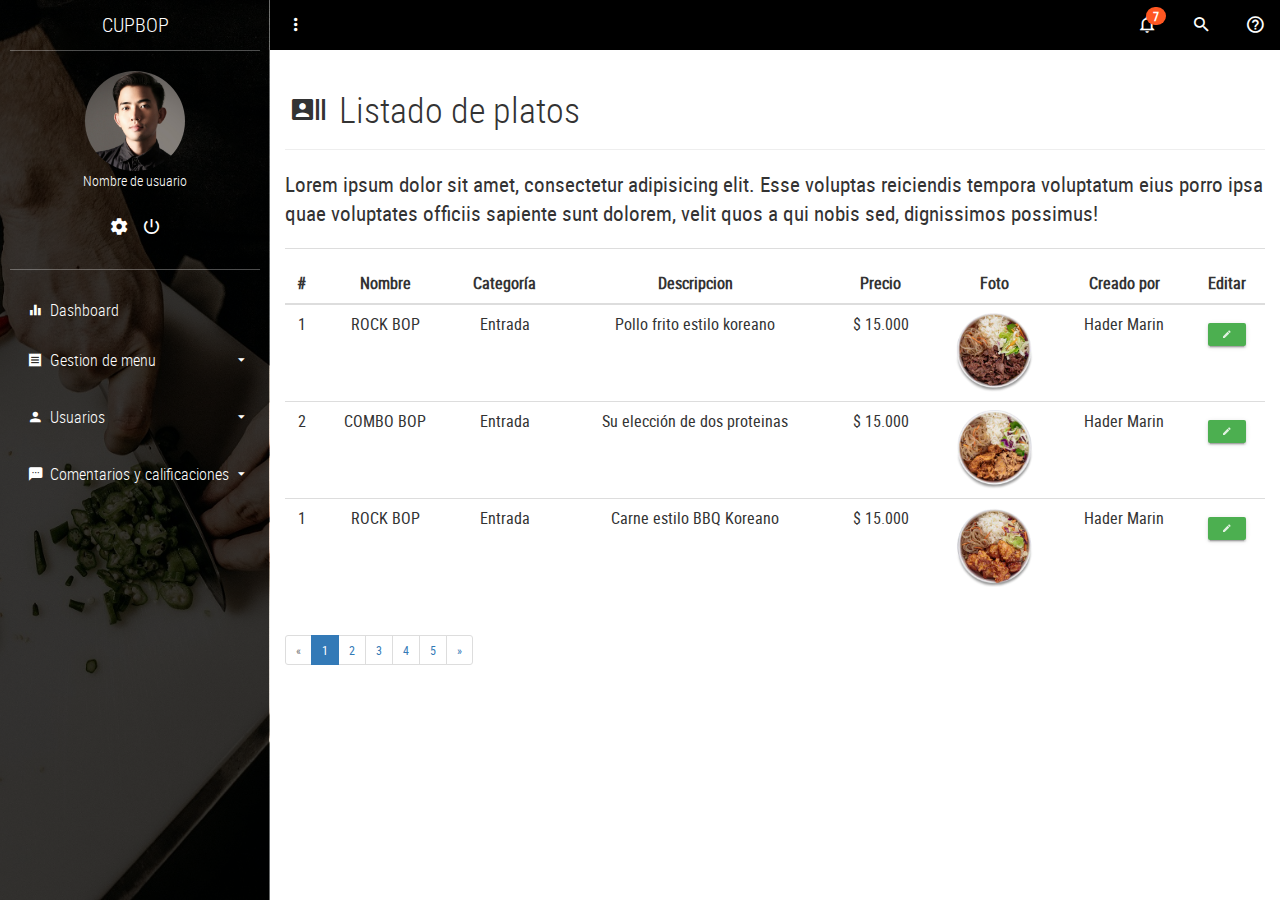
<file: views/admin/platos-index.html>
<!DOCTYPE html>
<html lang="es">
<head>
	<title>Inicio</title>
	<meta charset="UTF-8">
	<meta name="viewport" content="width=device-width, user-scalable=no, initial-scale=1.0, maximum-scale=1.0, minimum-scale=1.0">
	<link rel="stylesheet" href="./css/main.css">
</head>
<script src="https://code.jquery.com/jquery-3.3.1.min.js"
    integrity="sha256-FgpCb/KJQlLNfOu91ta32o/NMZxltwRo8QtmkMRdAu8="
    crossorigin="anonymous"></script>
<body>
	<!-- SideBar -->
	<div class="menuNavBar"></div>


	<!-- Content page-->
	<section class="full-box dashboard-contentPage">

		
		<!-- NavBar -->
		<div class="menuTopBar"></div>



		<!-- Inicio contenido de la pagina --- Content page -->

		<div class="container-fluid">
			<div class="page-header">
			  <h1 class="text-titles"><i class="zmdi zmdi-accounts-list zmdi-hc-fw"></i> Listado de platos <small></small></h1>
			</div>
			<p class="lead">Lorem ipsum dolor sit amet, consectetur adipisicing elit. Esse voluptas reiciendis tempora voluptatum eius porro ipsa quae voluptates officiis sapiente sunt dolorem, velit quos a qui nobis sed, dignissimos possimus!</p>
		</div>
		<div class="container-fluid">
			<div class="row">
				<div class="col-xs-12">
					<ul class="nav nav-tabs" style="margin-bottom: 15px;">
<!-- 					  	<li class="active"><a href="#new" data-toggle="tab">New</a></li>
					  	<li><a href="#list" data-toggle="tab">List</a></li> -->
					</ul>
					<div id="myTabContent" class="tab-content">
						<div class="tab-pane fade active in" id="list">
							<div class="table-responsive">
								<table class="table table-hover text-center">
									<thead>
										<tr>
											<th class="text-center">#</th>
											<th class="text-center">Nombre</th>
											<th class="text-center">Categoría</th>
											<th class="text-center">Descripcion</th>
											<th class="text-center">Precio</th>
											<th class="text-center">Foto</th>
											<th class="text-center">Creado por</th>
											<th class="text-center">Editar</th>
										</tr>
									</thead>
									<tbody>
										<tr>
											<td>1</td>
											<td>ROCK BOP</td>
											<td>Entrada </td>
											<td>Pollo frito estilo koreano</td>
											<td>$ 15.000</td>
											<td><img src="../../images/products/B.webp" height="80px" alt=""></td>
											<td>Hader Marin</td>
											<td><a href="#!" class="btn btn-success btn-raised btn-xs"><i class="zmdi zmdi-edit"></i></a></td>
										</tr>
										<tr>
											<td>2</td>
											<td>COMBO BOP</td>
											<td>Entrada </td>
											<td>Su elección de dos proteinas</td>
											<td>$ 15.000</td>
											<td><img src="../../images/products/Combo.webp" height="80px" alt=""></td>
											<td>Hader Marin</td>
											<td><a href="#!" class="btn btn-success btn-raised btn-xs"><i class="zmdi zmdi-edit"></i></a></td>
										</tr>
										<tr>
											<td>1</td>
											<td>ROCK BOP</td>
											<td>Entrada </td>
											<td>Carne estilo BBQ Koreano</td>
											<td>$ 15.000</td>
											<td><img src="../../images/products/Rock.webp" height="80px" alt=""></td>
											<td>Hader Marin</td>
											<td><a href="#!" class="btn btn-success btn-raised btn-xs"><i class="zmdi zmdi-edit"></i></a></td>
										</tr>
									</tbody>
								</table>
								<ul class="pagination pagination-sm">
									<li class="disabled"><a href="#!">«</a></li>
									<li class="active"><a href="#!">1</a></li>
									<li><a href="#!">2</a></li>
									<li><a href="#!">3</a></li>
									<li><a href="#!">4</a></li>
									<li><a href="#!">5</a></li>
									<li><a href="#!">»</a></li>
								</ul>
							</div>
						</div>
					</div>
				</div>
			</div>
		</div>
	</section>

		<!-- Fin contenido de la pagina --- Content page -->
	

	<!-- Notifications area // Menu derecho-->
		<div class="notificationRight"></div>


	<!-- Dialog help -->
		<div class="menuBotonAyuda"></div>


	<!--====== Scripts -->
	<script src="./js/jquery-3.1.1.min.js"></script>
	<script src="./js/sweetalert2.min.js"></script>
	<script src="./js/bootstrap.min.js"></script>
	<script src="./js/material.min.js"></script>
	<script src="./js/ripples.min.js"></script>
	<script src="./js/jquery.mCustomScrollbar.concat.min.js"></script>
	<script src="./js/main.js"></script>
<!-- 	<script>
		$.material.init();
	</script> -->
	<script>
    $(document).ready(function () {
      $('.menuNavBar').load('./sections/menunavbar.html');
    });
  </script>
	<script>
    $(document).ready(function () {
      $('.menuTopBar').load('./sections/menutopbar.html');
    });
  </script>
	<script>
    $(document).ready(function () {
      $('.notificationRight').load('./sections/notificationright.html');
    });
	</script>
	<script>
    $(document).ready(function () {
      $('.menuBotonAyuda').load('./sections/menubotonayuda.html');
    });
		</script>
  
</body>
</html>
</file>
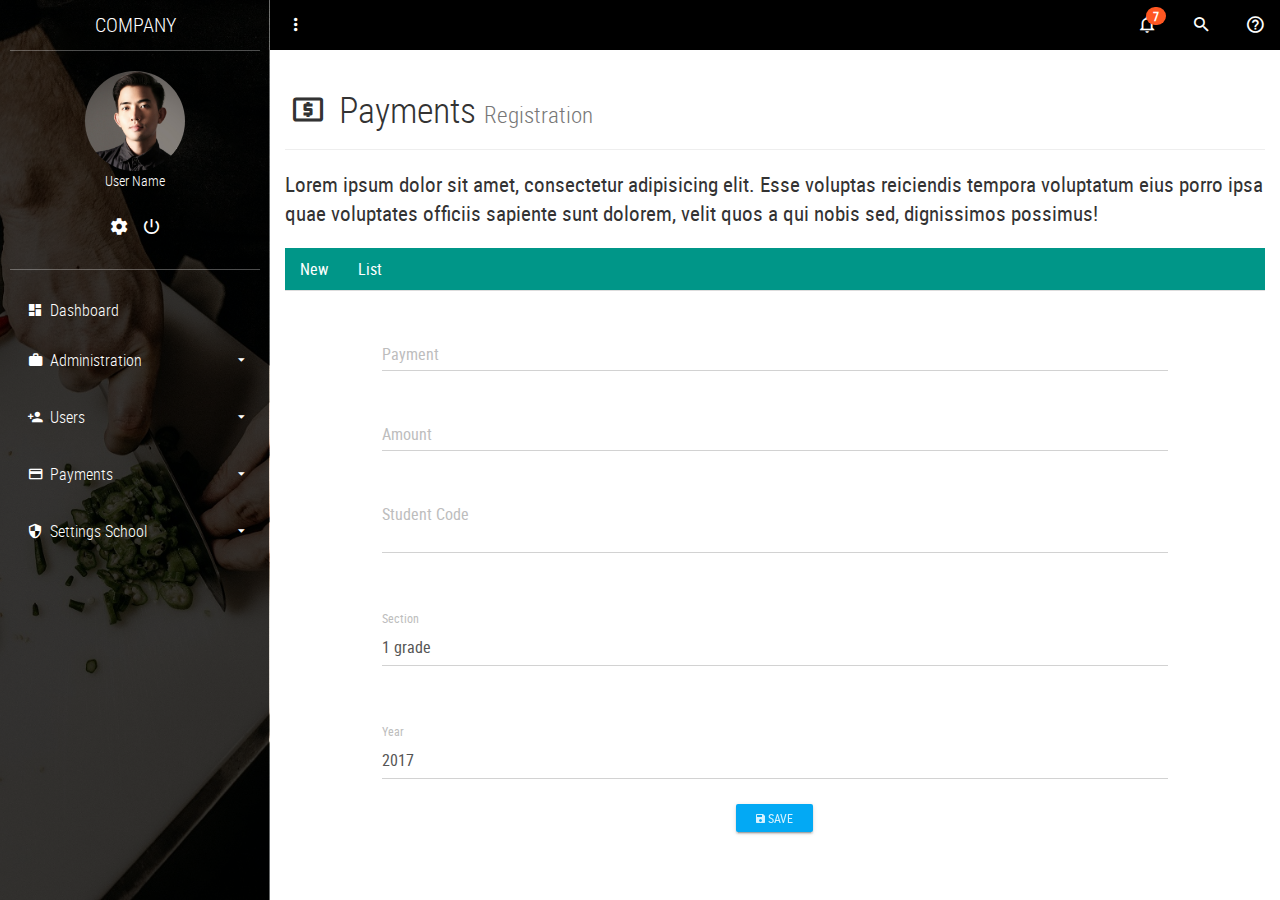
<file: views/admin/registration.html>
<!DOCTYPE html>
<html lang="es">
<head>
	<title>Registration</title>
	<meta charset="UTF-8">
	<meta name="viewport" content="width=device-width, user-scalable=no, initial-scale=1.0, maximum-scale=1.0, minimum-scale=1.0">
	<link rel="stylesheet" href="./css/main.css">
</head>
<body>
	<!-- SideBar -->
	<section class="full-box cover dashboard-sideBar">
		<div class="full-box dashboard-sideBar-bg btn-menu-dashboard"></div>
		<div class="full-box dashboard-sideBar-ct">
			<!--SideBar Title -->
			<div class="full-box text-uppercase text-center text-titles dashboard-sideBar-title">
				company <i class="zmdi zmdi-close btn-menu-dashboard visible-xs"></i>
			</div>
			<!-- SideBar User info -->
			<div class="full-box dashboard-sideBar-UserInfo">
				<figure class="full-box">
					<img src="./assets/img/avatar.jpg" alt="UserIcon">
					<figcaption class="text-center text-titles">User Name</figcaption>
				</figure>
				<ul class="full-box list-unstyled text-center">
					<li>
						<a href="#!">
							<i class="zmdi zmdi-settings"></i>
						</a>
					</li>
					<li>
						<a href="#!" class="btn-exit-system">
							<i class="zmdi zmdi-power"></i>
						</a>
					</li>
				</ul>
			</div>
			<!-- SideBar Menu -->
			<ul class="list-unstyled full-box dashboard-sideBar-Menu">
				<li>
					<a href="home.html">
						<i class="zmdi zmdi-view-dashboard zmdi-hc-fw"></i> Dashboard
					</a>
				</li>
				<li>
					<a href="#!" class="btn-sideBar-SubMenu">
						<i class="zmdi zmdi-case zmdi-hc-fw"></i> Administration <i class="zmdi zmdi-caret-down pull-right"></i>
					</a>
					<ul class="list-unstyled full-box">
						<li>
							<a href="period.html"><i class="zmdi zmdi-timer zmdi-hc-fw"></i> Period</a>
						</li>
						<li>
							<a href="subject.html"><i class="zmdi zmdi-book zmdi-hc-fw"></i> Subject</a>
						</li>
						<li>
							<a href="section.html"><i class="zmdi zmdi-graduation-cap zmdi-hc-fw"></i> Section</a>
						</li>
						<li>
							<a href="salon.html"><i class="zmdi zmdi-font zmdi-hc-fw"></i> Salon</a>
						</li>
					</ul>
				</li>
				<li>
					<a href="#!" class="btn-sideBar-SubMenu">
						<i class="zmdi zmdi-account-add zmdi-hc-fw"></i> Users <i class="zmdi zmdi-caret-down pull-right"></i>
					</a>
					<ul class="list-unstyled full-box">
						<li>
							<a href="admin.html"><i class="zmdi zmdi-account zmdi-hc-fw"></i> Admin</a>
						</li>
						<li>
							<a href="teacher.html"><i class="zmdi zmdi-male-alt zmdi-hc-fw"></i> Teacher</a>
						</li>
						<li>
							<a href="student.html"><i class="zmdi zmdi-face zmdi-hc-fw"></i> Student</a>
						</li>
						<li>
							<a href="representative.html"><i class="zmdi zmdi-male-female zmdi-hc-fw"></i> Representative</a>
						</li>
					</ul>
				</li>
				<li>
					<a href="#!" class="btn-sideBar-SubMenu">
						<i class="zmdi zmdi-card zmdi-hc-fw"></i> Payments <i class="zmdi zmdi-caret-down pull-right"></i>
					</a>
					<ul class="list-unstyled full-box">
						<li>
							<a href="registration.html"><i class="zmdi zmdi-money-box zmdi-hc-fw"></i> Registration</a>
						</li>
						<li>
							<a href="payments.html"><i class="zmdi zmdi-money zmdi-hc-fw"></i> Payments</a>
						</li>
					</ul>
				</li>
				<li>
					<a href="#!" class="btn-sideBar-SubMenu">
						<i class="zmdi zmdi-shield-security zmdi-hc-fw"></i> Settings School <i class="zmdi zmdi-caret-down pull-right"></i>
					</a>
					<ul class="list-unstyled full-box">
						<li>
							<a href="school.html"><i class="zmdi zmdi-balance zmdi-hc-fw"></i> School Data</a>
						</li>
					</ul>
				</li>
			</ul>
		</div>
	</section>

	<!-- Content page-->
	<section class="full-box dashboard-contentPage">
		<!-- NavBar -->
		<nav class="full-box dashboard-Navbar">
			<ul class="full-box list-unstyled text-right">
				<li class="pull-left">
					<a href="#!" class="btn-menu-dashboard"><i class="zmdi zmdi-more-vert"></i></a>
				</li>
				<li>
					<a href="#!" class="btn-Notifications-area">
						<i class="zmdi zmdi-notifications-none"></i>
						<span class="badge">7</span>
					</a>
				</li>
				<li>
					<a href="#!" class="btn-search">
						<i class="zmdi zmdi-search"></i>
					</a>
				</li>
				<li>
					<a href="#!" class="btn-modal-help">
						<i class="zmdi zmdi-help-outline"></i>
					</a>
				</li>
			</ul>
		</nav>
		<!-- Content page -->
		<div class="container-fluid">
			<div class="page-header">
			  <h1 class="text-titles"><i class="zmdi zmdi-money-box zmdi-hc-fw"></i> Payments <small>Registration</small></h1>
			</div>
			<p class="lead">Lorem ipsum dolor sit amet, consectetur adipisicing elit. Esse voluptas reiciendis tempora voluptatum eius porro ipsa quae voluptates officiis sapiente sunt dolorem, velit quos a qui nobis sed, dignissimos possimus!</p>
		</div>
		<div class="container-fluid">
			<div class="row">
				<div class="col-xs-12">
					<ul class="nav nav-tabs" style="margin-bottom: 15px;">
					  	<li class="active"><a href="#new" data-toggle="tab">New</a></li>
					  	<li><a href="#list" data-toggle="tab">List</a></li>
					</ul>
					<div id="myTabContent" class="tab-content">
						<div class="tab-pane fade active in" id="new">
							<div class="container-fluid">
								<div class="row">
									<div class="col-xs-12 col-md-10 col-md-offset-1">
									    <form action="">
									    	<div class="form-group label-floating">
											  <label class="control-label">Payment</label>
											  <input class="form-control" type="text">
											</div>
											<div class="form-group label-floating">
											  <label class="control-label">Amount</label>
											  <input class="form-control" type="text">
											</div>
											<div class="form-group label-floating">
											  <label class="control-label">Student Code</label>
											  <textarea class="form-control"></textarea>
											</div>
											<div class="form-group">
										        <label class="control-label">Section</label>
										        <select class="form-control">
										          <option>1 grade</option>
										          <option>2 grade</option>
										          <option>3 grade</option>
										          <option>4 grade</option>
										          <option>5 grade</option>
										        </select>
										    </div>
											<div class="form-group">
										        <label class="control-label">Year</label>
										        <select class="form-control">
										          <option>2017</option>
										          <option>2016</option>
										          <option>2015</option>
										          <option>2014</option>
										          <option>2013</option>
										        </select>
										    </div>
										    <p class="text-center">
										    	<button href="#!" class="btn btn-info btn-raised btn-sm"><i class="zmdi zmdi-floppy"></i> Save</button>
										    </p>
									    </form>
									</div>
								</div>
							</div>
						</div>
					  	<div class="tab-pane fade" id="list">
							<div class="table-responsive">
								<table class="table table-hover text-center">
									<thead>
										<tr>
											<th class="text-center">#</th>
											<th class="text-center">Payment</th>
											<th class="text-center">Amount</th>
											<th class="text-center">Pending</th>
											<th class="text-center">Student</th>
											<th class="text-center">Section</th>
											<th class="text-center">Year</th>
											<th class="text-center">Update</th>
											<th class="text-center">Delete</th>
										</tr>
									</thead>
									<tbody>
										<tr>
											<td>1</td>
											<td>$70</td>
											<td>$40</td>
											<td>$30</td>
											<td>Carlos Alfaro</td>
											<td>Section</td>
											<td>2017</td>
											<td><a href="#!" class="btn btn-success btn-raised btn-xs"><i class="zmdi zmdi-refresh"></i></a></td>
											<td><a href="#!" class="btn btn-danger btn-raised btn-xs"><i class="zmdi zmdi-delete"></i></a></td>
										</tr>
										<tr>
											<td>2</td>
											<td>$70</td>
											<td>$70</td>
											<td>$0</td>
											<td>Claudia Rodriguez</td>
											<td>Section</td>
											<td>2017</td>
											<td><a href="#!" class="btn btn-success btn-raised btn-xs"><i class="zmdi zmdi-refresh"></i></a></td>
											<td><a href="#!" class="btn btn-danger btn-raised btn-xs"><i class="zmdi zmdi-delete"></i></a></td>
										</tr>
										<tr>
											<td>3</td>
											<td>$70</td>
											<td>$70</td>
											<td>$0</td>
											<td>Alicia Melendez</td>
											<td>Section</td>
											<td>2017</td>
											<td><a href="#!" class="btn btn-success btn-raised btn-xs"><i class="zmdi zmdi-refresh"></i></a></td>
											<td><a href="#!" class="btn btn-danger btn-raised btn-xs"><i class="zmdi zmdi-delete"></i></a></td>
										</tr>
										<tr>
											<td>4</td>
											<td>$70</td>
											<td>$70</td>
											<td>$0</td>
											<td>Alba Bonilla</td>
											<td>Section</td>
											<td>2017</td>
											<td><a href="#!" class="btn btn-success btn-raised btn-xs"><i class="zmdi zmdi-refresh"></i></a></td>
											<td><a href="#!" class="btn btn-danger btn-raised btn-xs"><i class="zmdi zmdi-delete"></i></a></td>
										</tr>
									</tbody>
								</table>
								<ul class="pagination pagination-sm">
								  	<li class="disabled"><a href="#!">«</a></li>
								  	<li class="active"><a href="#!">1</a></li>
								  	<li><a href="#!">2</a></li>
								  	<li><a href="#!">3</a></li>
								  	<li><a href="#!">4</a></li>
								  	<li><a href="#!">5</a></li>
								  	<li><a href="#!">»</a></li>
								</ul>
							</div>
					  	</div>
					</div>
				</div>
			</div>
		</div>
	</section>

	<!-- Notifications area -->
	<section class="full-box Notifications-area">
		<div class="full-box Notifications-bg btn-Notifications-area"></div>
		<div class="full-box Notifications-body">
			<div class="Notifications-body-title text-titles text-center">
				Notifications <i class="zmdi zmdi-close btn-Notifications-area"></i>
			</div>
			<div class="list-group">
			  	<div class="list-group-item">
				    <div class="row-action-primary">
				      	<i class="zmdi zmdi-alert-triangle"></i>
				    </div>
				    <div class="row-content">
				      	<div class="least-content">17m</div>
				      	<h4 class="list-group-item-heading">Tile with a label</h4>
				      	<p class="list-group-item-text">Donec id elit non mi porta gravida at eget metus.</p>
				    </div>
			  	</div>
			  	<div class="list-group-separator"></div>
			  	<div class="list-group-item">
				    <div class="row-action-primary">
				      	<i class="zmdi zmdi-alert-octagon"></i>
				    </div>
				    <div class="row-content">
				      	<div class="least-content">15m</div>
				      	<h4 class="list-group-item-heading">Tile with a label</h4>
				      	<p class="list-group-item-text">Donec id elit non mi porta gravida at eget metus.</p>
				    </div>
			  	</div>
			  	<div class="list-group-separator"></div>
				<div class="list-group-item">
				    <div class="row-action-primary">
				      	<i class="zmdi zmdi-help"></i>
				    </div>
				    <div class="row-content">
				      	<div class="least-content">10m</div>
				      	<h4 class="list-group-item-heading">Tile with a label</h4>
				      	<p class="list-group-item-text">Maecenas sed diam eget risus varius blandit.</p>
				    </div>
				</div>
			  	<div class="list-group-separator"></div>
			  	<div class="list-group-item">
				    <div class="row-action-primary">
				      	<i class="zmdi zmdi-info"></i>
				    </div>
				    <div class="row-content">
				      	<div class="least-content">8m</div>
				      	<h4 class="list-group-item-heading">Tile with a label</h4>
				      	<p class="list-group-item-text">Maecenas sed diam eget risus varius blandit.</p>
				    </div>
			  	</div>
			</div>

		</div>
	</section>

	<!-- Dialog help -->
	<div class="modal fade" tabindex="-1" role="dialog" id="Dialog-Help">
	  	<div class="modal-dialog" role="document">
		    <div class="modal-content">
			    <div class="modal-header">
			        <button type="button" class="close" data-dismiss="modal" aria-label="Close"><span aria-hidden="true">&times;</span></button>
			    	<h4 class="modal-title">Help</h4>
			    </div>
			    <div class="modal-body">
			        <p>
			        	Lorem ipsum dolor sit amet, consectetur adipisicing elit. Nesciunt beatae esse velit ipsa sunt incidunt aut voluptas, nihil reiciendis maiores eaque hic vitae saepe voluptatibus. Ratione veritatis a unde autem!
			        </p>
			    </div>
		      	<div class="modal-footer">
		        	<button type="button" class="btn btn-primary btn-raised" data-dismiss="modal"><i class="zmdi zmdi-thumb-up"></i> Ok</button>
		      	</div>
		    </div>
	  	</div>
	</div>
	<!--====== Scripts -->
	<script src="./js/jquery-3.1.1.min.js"></script>
	<script src="./js/sweetalert2.min.js"></script>
	<script src="./js/bootstrap.min.js"></script>
	<script src="./js/material.min.js"></script>
	<script src="./js/ripples.min.js"></script>
	<script src="./js/jquery.mCustomScrollbar.concat.min.js"></script>
	<script src="./js/main.js"></script>
	<script>
		$.material.init();
	</script>
</body>
</html>
</file>
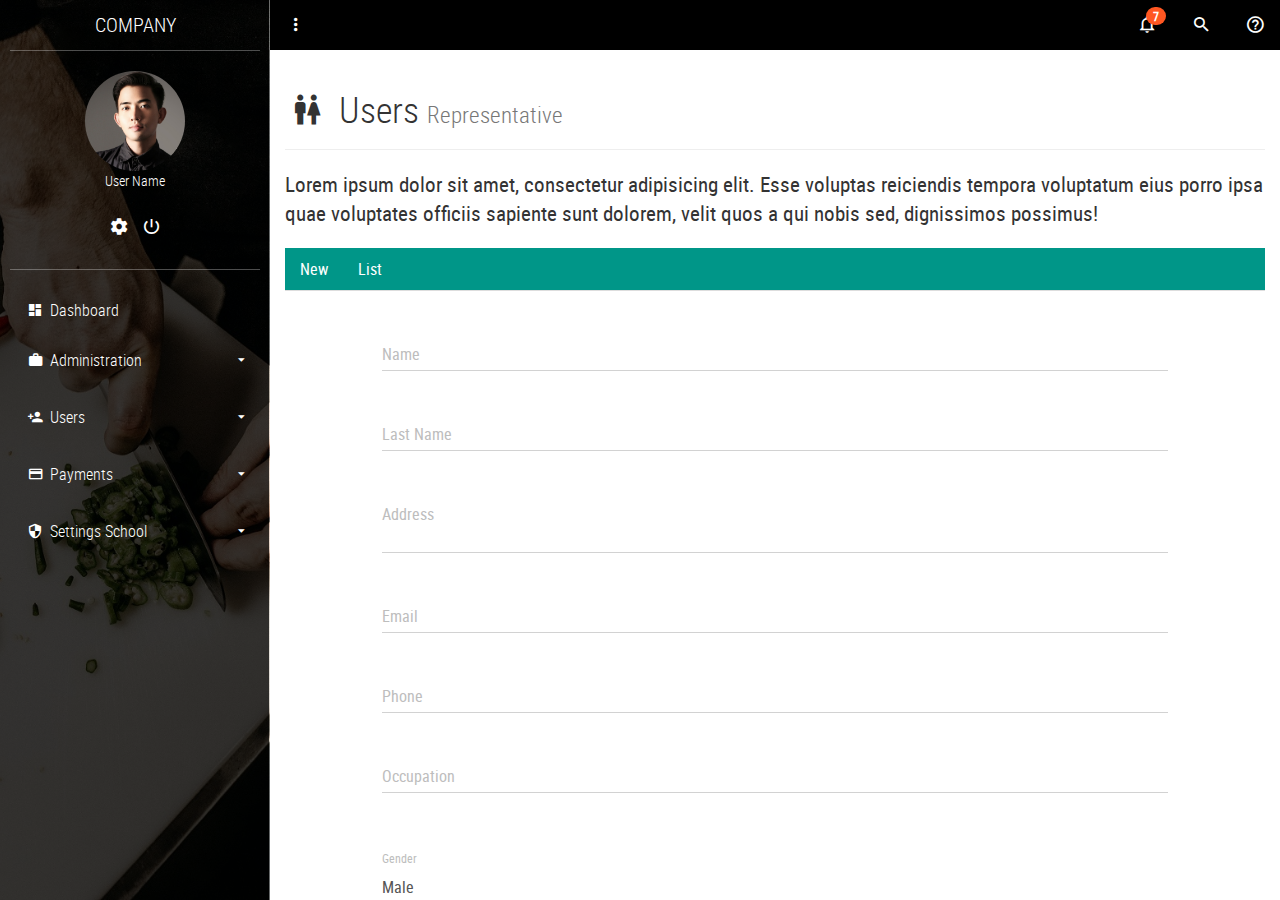
<file: views/admin/representative.html>
<!DOCTYPE html>
<html lang="es">
<head>
	<title>Representative</title>
	<meta charset="UTF-8">
	<meta name="viewport" content="width=device-width, user-scalable=no, initial-scale=1.0, maximum-scale=1.0, minimum-scale=1.0">
	<link rel="stylesheet" href="./css/main.css">
</head>
<body>
	<!-- SideBar -->
	<section class="full-box cover dashboard-sideBar">
		<div class="full-box dashboard-sideBar-bg btn-menu-dashboard"></div>
		<div class="full-box dashboard-sideBar-ct">
			<!--SideBar Title -->
			<div class="full-box text-uppercase text-center text-titles dashboard-sideBar-title">
				company <i class="zmdi zmdi-close btn-menu-dashboard visible-xs"></i>
			</div>
			<!-- SideBar User info -->
			<div class="full-box dashboard-sideBar-UserInfo">
				<figure class="full-box">
					<img src="./assets/img/avatar.jpg" alt="UserIcon">
					<figcaption class="text-center text-titles">User Name</figcaption>
				</figure>
				<ul class="full-box list-unstyled text-center">
					<li>
						<a href="#!">
							<i class="zmdi zmdi-settings"></i>
						</a>
					</li>
					<li>
						<a href="#!" class="btn-exit-system">
							<i class="zmdi zmdi-power"></i>
						</a>
					</li>
				</ul>
			</div>
			<!-- SideBar Menu -->
			<ul class="list-unstyled full-box dashboard-sideBar-Menu">
				<li>
					<a href="home.html">
						<i class="zmdi zmdi-view-dashboard zmdi-hc-fw"></i> Dashboard
					</a>
				</li>
				<li>
					<a href="#!" class="btn-sideBar-SubMenu">
						<i class="zmdi zmdi-case zmdi-hc-fw"></i> Administration <i class="zmdi zmdi-caret-down pull-right"></i>
					</a>
					<ul class="list-unstyled full-box">
						<li>
							<a href="period.html"><i class="zmdi zmdi-timer zmdi-hc-fw"></i> Period</a>
						</li>
						<li>
							<a href="subject.html"><i class="zmdi zmdi-book zmdi-hc-fw"></i> Subject</a>
						</li>
						<li>
							<a href="section.html"><i class="zmdi zmdi-graduation-cap zmdi-hc-fw"></i> Section</a>
						</li>
						<li>
							<a href="salon.html"><i class="zmdi zmdi-font zmdi-hc-fw"></i> Salon</a>
						</li>
					</ul>
				</li>
				<li>
					<a href="#!" class="btn-sideBar-SubMenu">
						<i class="zmdi zmdi-account-add zmdi-hc-fw"></i> Users <i class="zmdi zmdi-caret-down pull-right"></i>
					</a>
					<ul class="list-unstyled full-box">
						<li>
							<a href="admin.html"><i class="zmdi zmdi-account zmdi-hc-fw"></i> Admin</a>
						</li>
						<li>
							<a href="teacher.html"><i class="zmdi zmdi-male-alt zmdi-hc-fw"></i> Teacher</a>
						</li>
						<li>
							<a href="student.html"><i class="zmdi zmdi-face zmdi-hc-fw"></i> Student</a>
						</li>
						<li>
							<a href="representative.html"><i class="zmdi zmdi-male-female zmdi-hc-fw"></i> Representative</a>
						</li>
					</ul>
				</li>
				<li>
					<a href="#!" class="btn-sideBar-SubMenu">
						<i class="zmdi zmdi-card zmdi-hc-fw"></i> Payments <i class="zmdi zmdi-caret-down pull-right"></i>
					</a>
					<ul class="list-unstyled full-box">
						<li>
							<a href="registration.html"><i class="zmdi zmdi-money-box zmdi-hc-fw"></i> Registration</a>
						</li>
						<li>
							<a href="payments.html"><i class="zmdi zmdi-money zmdi-hc-fw"></i> Payments</a>
						</li>
					</ul>
				</li>
				<li>
					<a href="#!" class="btn-sideBar-SubMenu">
						<i class="zmdi zmdi-shield-security zmdi-hc-fw"></i> Settings School <i class="zmdi zmdi-caret-down pull-right"></i>
					</a>
					<ul class="list-unstyled full-box">
						<li>
							<a href="school.html"><i class="zmdi zmdi-balance zmdi-hc-fw"></i> School Data</a>
						</li>
					</ul>
				</li>
			</ul>
		</div>
	</section>

	<!-- Content page-->
	<section class="full-box dashboard-contentPage">
		<!-- NavBar -->
		<nav class="full-box dashboard-Navbar">
			<ul class="full-box list-unstyled text-right">
				<li class="pull-left">
					<a href="#!" class="btn-menu-dashboard"><i class="zmdi zmdi-more-vert"></i></a>
				</li>
				<li>
					<a href="#!" class="btn-Notifications-area">
						<i class="zmdi zmdi-notifications-none"></i>
						<span class="badge">7</span>
					</a>
				</li>
				<li>
					<a href="#!" class="btn-search">
						<i class="zmdi zmdi-search"></i>
					</a>
				</li>
				<li>
					<a href="#!" class="btn-modal-help">
						<i class="zmdi zmdi-help-outline"></i>
					</a>
				</li>
			</ul>
		</nav>
		<!-- Content page -->
		<div class="container-fluid">
			<div class="page-header">
			  <h1 class="text-titles"><i class="zmdi zmdi-male-female zmdi-hc-fw"></i> Users <small>Representative</small></h1>
			</div>
			<p class="lead">Lorem ipsum dolor sit amet, consectetur adipisicing elit. Esse voluptas reiciendis tempora voluptatum eius porro ipsa quae voluptates officiis sapiente sunt dolorem, velit quos a qui nobis sed, dignissimos possimus!</p>
		</div>
		<div class="container-fluid">
			<div class="row">
				<div class="col-xs-12">
					<ul class="nav nav-tabs" style="margin-bottom: 15px;">
					  	<li class="active"><a href="#new" data-toggle="tab">New</a></li>
					  	<li><a href="#list" data-toggle="tab">List</a></li>
					</ul>
					<div id="myTabContent" class="tab-content">
						<div class="tab-pane fade active in" id="new">
							<div class="container-fluid">
								<div class="row">
									<div class="col-xs-12 col-md-10 col-md-offset-1">
									    <form action="">
									    	<div class="form-group label-floating">
											  <label class="control-label">Name</label>
											  <input class="form-control" type="text">
											</div>
											<div class="form-group label-floating">
											  <label class="control-label">Last Name</label>
											  <input class="form-control" type="text">
											</div>
											<div class="form-group label-floating">
											  <label class="control-label">Address</label>
											  <textarea class="form-control"></textarea>
											</div>
											<div class="form-group label-floating">
											  <label class="control-label">Email</label>
											  <input class="form-control" type="text">
											</div>
											<div class="form-group label-floating">
											  <label class="control-label">Phone</label>
											  <input class="form-control" type="text">
											</div>
											<div class="form-group label-floating">
											  <label class="control-label">Occupation</label>
											  <input class="form-control" type="text">
											</div>
											<div class="form-group">
										        <label class="control-label">Gender</label>
										        <select class="form-control">
										          <option>Male</option>
										          <option>Female</option>
										        </select>
										    </div>
										    <p class="text-center">
										    	<button href="#!" class="btn btn-info btn-raised btn-sm"><i class="zmdi zmdi-floppy"></i> Save</button>
										    </p>
									    </form>
									</div>
								</div>
							</div>
						</div>
					  	<div class="tab-pane fade" id="list">
							<div class="table-responsive">
								<table class="table table-hover text-center">
									<thead>
										<tr>
											<th class="text-center">#</th>
											<th class="text-center">Name</th>
											<th class="text-center">Last Name</th>
											<th class="text-center">Address</th>
											<th class="text-center">Email</th>
											<th class="text-center">Phone</th>
											<th class="text-center">Occupation</th>
											<th class="text-center">Gender</th>
											<th class="text-center">Update</th>
											<th class="text-center">Delete</th>
										</tr>
									</thead>
									<tbody>
										<tr>
											<td>1</td>
											<td>Carlos</td>
											<td>Alfaro</td>
											<td>El Salvador</td>
											<td>carlos@gmail.com</td>
											<td>+50312345678</td>
											<td>Web Developer</td>
											<td>Male</td>
											<td><a href="#!" class="btn btn-success btn-raised btn-xs"><i class="zmdi zmdi-refresh"></i></a></td>
											<td><a href="#!" class="btn btn-danger btn-raised btn-xs"><i class="zmdi zmdi-delete"></i></a></td>
										</tr>
										<tr>
											<td>2</td>
											<td>Alicia</td>
											<td>Melendez</td>
											<td>El Salvador</td>
											<td>alicia@gmail.com</td>
											<td>+50312345678</td>
											<td>Social Work</td>
											<td>Female</td>
											<td><a href="#!" class="btn btn-success btn-raised btn-xs"><i class="zmdi zmdi-refresh"></i></a></td>
											<td><a href="#!" class="btn btn-danger btn-raised btn-xs"><i class="zmdi zmdi-delete"></i></a></td>
										</tr>
										<tr>
											<td>3</td>
											<td>Sarai</td>
											<td>Mercado</td>
											<td>El Salvador</td>
											<td>sarai@gmail.com</td>
											<td>+50312345678</td>
											<td>Lawyer</td>
											<td>Female</td>
											<td><a href="#!" class="btn btn-success btn-raised btn-xs"><i class="zmdi zmdi-refresh"></i></a></td>
											<td><a href="#!" class="btn btn-danger btn-raised btn-xs"><i class="zmdi zmdi-delete"></i></a></td>
										</tr>
										<tr>
											<td>4</td>
											<td>Alba</td>
											<td>Bonilla</td>
											<td>El Salvador</td>
											<td>alba@gmail.com</td>
											<td>+50312345678</td>
											<td>Designer</td>
											<td>Female</td>
											<td><a href="#!" class="btn btn-success btn-raised btn-xs"><i class="zmdi zmdi-refresh"></i></a></td>
											<td><a href="#!" class="btn btn-danger btn-raised btn-xs"><i class="zmdi zmdi-delete"></i></a></td>
										</tr>
										<tr>
											<td>5</td>
											<td>Claudia</td>
											<td>Rodriguez</td>
											<td>El Salvador</td>
											<td>claudia@gmail.com</td>
											<td>+50312345678</td>
											<td>Lawyer</td>
											<td>Female</td>
											<td><a href="#!" class="btn btn-success btn-raised btn-xs"><i class="zmdi zmdi-refresh"></i></a></td>
											<td><a href="#!" class="btn btn-danger btn-raised btn-xs"><i class="zmdi zmdi-delete"></i></a></td>
										</tr>
									</tbody>
								</table>
								<ul class="pagination pagination-sm">
								  	<li class="disabled"><a href="#!">«</a></li>
								  	<li class="active"><a href="#!">1</a></li>
								  	<li><a href="#!">2</a></li>
								  	<li><a href="#!">3</a></li>
								  	<li><a href="#!">4</a></li>
								  	<li><a href="#!">5</a></li>
								  	<li><a href="#!">»</a></li>
								</ul>
							</div>
					  	</div>
					</div>
				</div>
			</div>
		</div>
	</section>

	<!-- Notifications area -->
	<section class="full-box Notifications-area">
		<div class="full-box Notifications-bg btn-Notifications-area"></div>
		<div class="full-box Notifications-body">
			<div class="Notifications-body-title text-titles text-center">
				Notifications <i class="zmdi zmdi-close btn-Notifications-area"></i>
			</div>
			<div class="list-group">
			  	<div class="list-group-item">
				    <div class="row-action-primary">
				      	<i class="zmdi zmdi-alert-triangle"></i>
				    </div>
				    <div class="row-content">
				      	<div class="least-content">17m</div>
				      	<h4 class="list-group-item-heading">Tile with a label</h4>
				      	<p class="list-group-item-text">Donec id elit non mi porta gravida at eget metus.</p>
				    </div>
			  	</div>
			  	<div class="list-group-separator"></div>
			  	<div class="list-group-item">
				    <div class="row-action-primary">
				      	<i class="zmdi zmdi-alert-octagon"></i>
				    </div>
				    <div class="row-content">
				      	<div class="least-content">15m</div>
				      	<h4 class="list-group-item-heading">Tile with a label</h4>
				      	<p class="list-group-item-text">Donec id elit non mi porta gravida at eget metus.</p>
				    </div>
			  	</div>
			  	<div class="list-group-separator"></div>
				<div class="list-group-item">
				    <div class="row-action-primary">
				      	<i class="zmdi zmdi-help"></i>
				    </div>
				    <div class="row-content">
				      	<div class="least-content">10m</div>
				      	<h4 class="list-group-item-heading">Tile with a label</h4>
				      	<p class="list-group-item-text">Maecenas sed diam eget risus varius blandit.</p>
				    </div>
				</div>
			  	<div class="list-group-separator"></div>
			  	<div class="list-group-item">
				    <div class="row-action-primary">
				      	<i class="zmdi zmdi-info"></i>
				    </div>
				    <div class="row-content">
				      	<div class="least-content">8m</div>
				      	<h4 class="list-group-item-heading">Tile with a label</h4>
				      	<p class="list-group-item-text">Maecenas sed diam eget risus varius blandit.</p>
				    </div>
			  	</div>
			</div>

		</div>
	</section>

	<!-- Dialog help -->
	<div class="modal fade" tabindex="-1" role="dialog" id="Dialog-Help">
	  	<div class="modal-dialog" role="document">
		    <div class="modal-content">
			    <div class="modal-header">
			        <button type="button" class="close" data-dismiss="modal" aria-label="Close"><span aria-hidden="true">&times;</span></button>
			    	<h4 class="modal-title">Help</h4>
			    </div>
			    <div class="modal-body">
			        <p>
			        	Lorem ipsum dolor sit amet, consectetur adipisicing elit. Nesciunt beatae esse velit ipsa sunt incidunt aut voluptas, nihil reiciendis maiores eaque hic vitae saepe voluptatibus. Ratione veritatis a unde autem!
			        </p>
			    </div>
		      	<div class="modal-footer">
		        	<button type="button" class="btn btn-primary btn-raised" data-dismiss="modal"><i class="zmdi zmdi-thumb-up"></i> Ok</button>
		      	</div>
		    </div>
	  	</div>
	</div>
	<!--====== Scripts -->
	<script src="./js/jquery-3.1.1.min.js"></script>
	<script src="./js/sweetalert2.min.js"></script>
	<script src="./js/bootstrap.min.js"></script>
	<script src="./js/material.min.js"></script>
	<script src="./js/ripples.min.js"></script>
	<script src="./js/jquery.mCustomScrollbar.concat.min.js"></script>
	<script src="./js/main.js"></script>
	<script>
		$.material.init();
	</script>
</body>
</html>
</file>
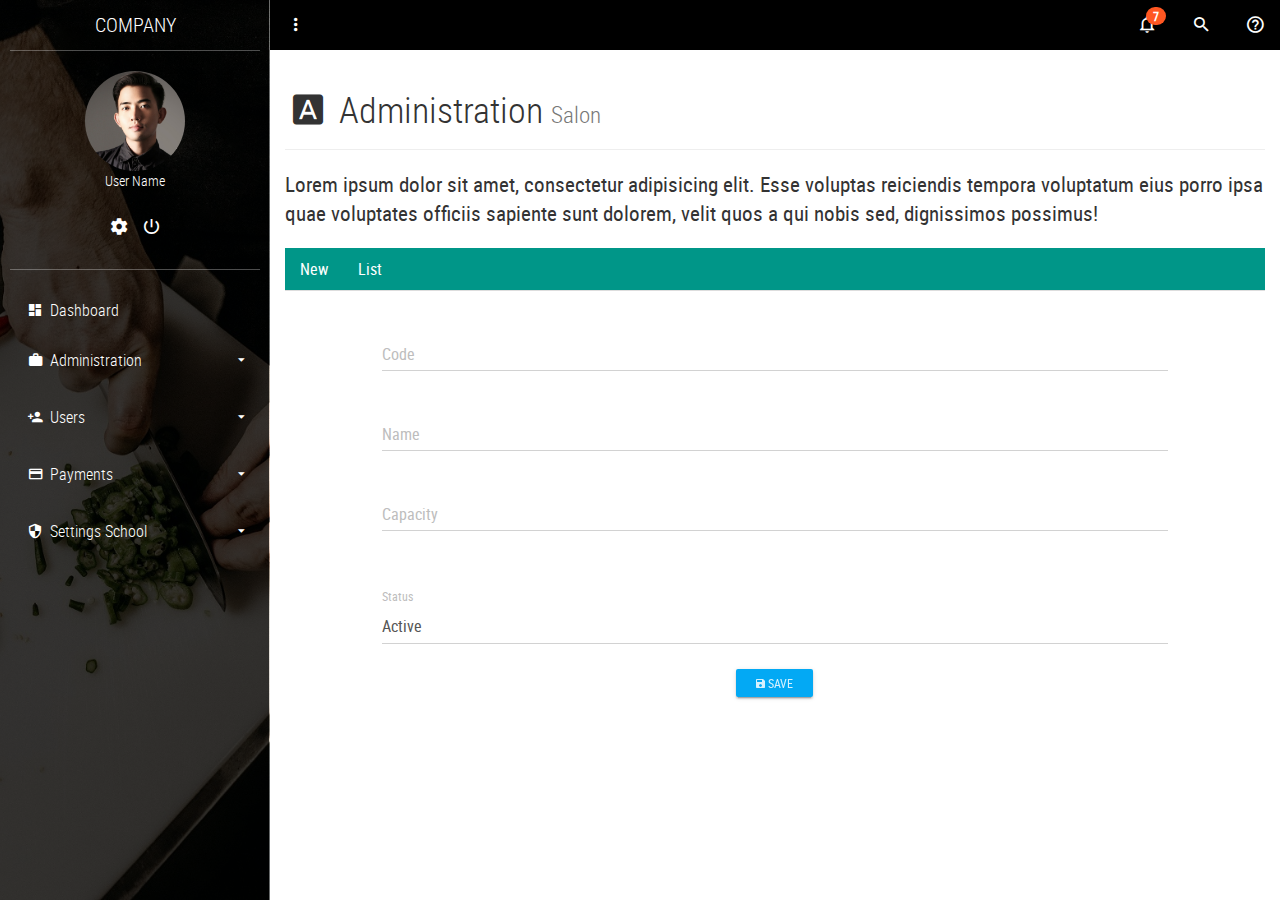
<file: views/admin/salon.html>
<!DOCTYPE html>
<html lang="es">
<head>
	<title>Salon</title>
	<meta charset="UTF-8">
	<meta name="viewport" content="width=device-width, user-scalable=no, initial-scale=1.0, maximum-scale=1.0, minimum-scale=1.0">
	<link rel="stylesheet" href="./css/main.css">
</head>
<body>
	<!-- SideBar -->
	<section class="full-box cover dashboard-sideBar">
		<div class="full-box dashboard-sideBar-bg btn-menu-dashboard"></div>
		<div class="full-box dashboard-sideBar-ct">
			<!--SideBar Title -->
			<div class="full-box text-uppercase text-center text-titles dashboard-sideBar-title">
				company <i class="zmdi zmdi-close btn-menu-dashboard visible-xs"></i>
			</div>
			<!-- SideBar User info -->
			<div class="full-box dashboard-sideBar-UserInfo">
				<figure class="full-box">
					<img src="./assets/img/avatar.jpg" alt="UserIcon">
					<figcaption class="text-center text-titles">User Name</figcaption>
				</figure>
				<ul class="full-box list-unstyled text-center">
					<li>
						<a href="#!">
							<i class="zmdi zmdi-settings"></i>
						</a>
					</li>
					<li>
						<a href="#!" class="btn-exit-system">
							<i class="zmdi zmdi-power"></i>
						</a>
					</li>
				</ul>
			</div>
			<!-- SideBar Menu -->
			<ul class="list-unstyled full-box dashboard-sideBar-Menu">
				<li>
					<a href="home.html">
						<i class="zmdi zmdi-view-dashboard zmdi-hc-fw"></i> Dashboard
					</a>
				</li>
				<li>
					<a href="#!" class="btn-sideBar-SubMenu">
						<i class="zmdi zmdi-case zmdi-hc-fw"></i> Administration <i class="zmdi zmdi-caret-down pull-right"></i>
					</a>
					<ul class="list-unstyled full-box">
						<li>
							<a href="period.html"><i class="zmdi zmdi-timer zmdi-hc-fw"></i> Period</a>
						</li>
						<li>
							<a href="subject.html"><i class="zmdi zmdi-book zmdi-hc-fw"></i> Subject</a>
						</li>
						<li>
							<a href="section.html"><i class="zmdi zmdi-graduation-cap zmdi-hc-fw"></i> Section</a>
						</li>
						<li>
							<a href="salon.html"><i class="zmdi zmdi-font zmdi-hc-fw"></i> Salon</a>
						</li>
					</ul>
				</li>
				<li>
					<a href="#!" class="btn-sideBar-SubMenu">
						<i class="zmdi zmdi-account-add zmdi-hc-fw"></i> Users <i class="zmdi zmdi-caret-down pull-right"></i>
					</a>
					<ul class="list-unstyled full-box">
						<li>
							<a href="admin.html"><i class="zmdi zmdi-account zmdi-hc-fw"></i> Admin</a>
						</li>
						<li>
							<a href="teacher.html"><i class="zmdi zmdi-male-alt zmdi-hc-fw"></i> Teacher</a>
						</li>
						<li>
							<a href="student.html"><i class="zmdi zmdi-face zmdi-hc-fw"></i> Student</a>
						</li>
						<li>
							<a href="representative.html"><i class="zmdi zmdi-male-female zmdi-hc-fw"></i> Representative</a>
						</li>
					</ul>
				</li>
				<li>
					<a href="#!" class="btn-sideBar-SubMenu">
						<i class="zmdi zmdi-card zmdi-hc-fw"></i> Payments <i class="zmdi zmdi-caret-down pull-right"></i>
					</a>
					<ul class="list-unstyled full-box">
						<li>
							<a href="registration.html"><i class="zmdi zmdi-money-box zmdi-hc-fw"></i> Registration</a>
						</li>
						<li>
							<a href="payments.html"><i class="zmdi zmdi-money zmdi-hc-fw"></i> Payments</a>
						</li>
					</ul>
				</li>
				<li>
					<a href="#!" class="btn-sideBar-SubMenu">
						<i class="zmdi zmdi-shield-security zmdi-hc-fw"></i> Settings School <i class="zmdi zmdi-caret-down pull-right"></i>
					</a>
					<ul class="list-unstyled full-box">
						<li>
							<a href="school.html"><i class="zmdi zmdi-balance zmdi-hc-fw"></i> School Data</a>
						</li>
					</ul>
				</li>
			</ul>
		</div>
	</section>

	<!-- Content page-->
	<section class="full-box dashboard-contentPage">
		<!-- NavBar -->
		<nav class="full-box dashboard-Navbar">
			<ul class="full-box list-unstyled text-right">
				<li class="pull-left">
					<a href="#!" class="btn-menu-dashboard"><i class="zmdi zmdi-more-vert"></i></a>
				</li>
				<li>
					<a href="#!" class="btn-Notifications-area">
						<i class="zmdi zmdi-notifications-none"></i>
						<span class="badge">7</span>
					</a>
				</li>
				<li>
					<a href="#!" class="btn-search">
						<i class="zmdi zmdi-search"></i>
					</a>
				</li>
				<li>
					<a href="#!" class="btn-modal-help">
						<i class="zmdi zmdi-help-outline"></i>
					</a>
				</li>
			</ul>
		</nav>
		<!-- Content page -->
		<div class="container-fluid">
			<div class="page-header">
			  <h1 class="text-titles"><i class="zmdi zmdi-font zmdi-hc-fw"></i> Administration <small>Salon</small></h1>
			</div>
			<p class="lead">Lorem ipsum dolor sit amet, consectetur adipisicing elit. Esse voluptas reiciendis tempora voluptatum eius porro ipsa quae voluptates officiis sapiente sunt dolorem, velit quos a qui nobis sed, dignissimos possimus!</p>
		</div>
		<div class="container-fluid">
			<div class="row">
				<div class="col-xs-12">
					<ul class="nav nav-tabs" style="margin-bottom: 15px;">
					  	<li class="active"><a href="#new" data-toggle="tab">New</a></li>
					  	<li><a href="#list" data-toggle="tab">List</a></li>
					</ul>
					<div id="myTabContent" class="tab-content">
						<div class="tab-pane fade active in" id="new">
							<div class="container-fluid">
								<div class="row">
									<div class="col-xs-12 col-md-10 col-md-offset-1">
									    <form action="">
									    	<div class="form-group label-floating">
											  <label class="control-label">Code</label>
											  <input class="form-control" type="text">
											</div>
									    	<div class="form-group label-floating">
											  <label class="control-label">Name</label>
											  <input class="form-control" type="text">
											</div>
											<div class="form-group label-floating">
											  <label class="control-label">Capacity</label>
											  <input class="form-control" type="text">
											</div>
											<div class="form-group">
										      <label class="control-label">Status</label>
										        <select class="form-control">
										          <option>Active</option>
										          <option>Disable</option>
										        </select>
										    </div>
										    <p class="text-center">
										    	<button href="#!" class="btn btn-info btn-raised btn-sm"><i class="zmdi zmdi-floppy"></i> Save</button>
										    </p>
									    </form>
									</div>
								</div>
							</div>
						</div>
					  	<div class="tab-pane fade" id="list">
							<div class="table-responsive">
								<table class="table table-hover text-center">
									<thead>
										<tr>
											<th class="text-center">#</th>
											<th class="text-center">Code</th>
											<th class="text-center">Name</th>
											<th class="text-center">Capacity</th>
											<th class="text-center">Status</th>
											<th class="text-center">Update</th>
											<th class="text-center">Delete</th>
										</tr>
									</thead>
									<tbody>
										<tr>
											<td>1</td>
											<td>001</td>
											<td>Classroom 1</td>
											<td>40</td>
											<td>Active</td>
											<td><a href="#!" class="btn btn-success btn-raised btn-xs"><i class="zmdi zmdi-refresh"></i></a></td>
											<td><a href="#!" class="btn btn-danger btn-raised btn-xs"><i class="zmdi zmdi-delete"></i></a></td>
										</tr>
										<tr>
											<td>2</td>
											<td>002</td>
											<td>Classroom 2</td>
											<td>30</td>
											<td>Active</td>
											<td><a href="#!" class="btn btn-success btn-raised btn-xs"><i class="zmdi zmdi-refresh"></i></a></td>
											<td><a href="#!" class="btn btn-danger btn-raised btn-xs"><i class="zmdi zmdi-delete"></i></a></td>
										</tr>
										<tr>
											<td>3</td>
											<td>003</td>
											<td>Classroom 3</td>
											<td>50</td>
											<td>Active</td>
											<td><a href="#!" class="btn btn-success btn-raised btn-xs"><i class="zmdi zmdi-refresh"></i></a></td>
											<td><a href="#!" class="btn btn-danger btn-raised btn-xs"><i class="zmdi zmdi-delete"></i></a></td>
										</tr>
									</tbody>
								</table>
								<ul class="pagination pagination-sm">
								  	<li class="disabled"><a href="#!">«</a></li>
								  	<li class="active"><a href="#!">1</a></li>
								  	<li><a href="#!">2</a></li>
								  	<li><a href="#!">3</a></li>
								  	<li><a href="#!">4</a></li>
								  	<li><a href="#!">5</a></li>
								  	<li><a href="#!">»</a></li>
								</ul>
							</div>
					  	</div>
					</div>
				</div>
			</div>
		</div>
	</section>

	<!-- Notifications area -->
	<section class="full-box Notifications-area">
		<div class="full-box Notifications-bg btn-Notifications-area"></div>
		<div class="full-box Notifications-body">
			<div class="Notifications-body-title text-titles text-center">
				Notifications <i class="zmdi zmdi-close btn-Notifications-area"></i>
			</div>
			<div class="list-group">
			  	<div class="list-group-item">
				    <div class="row-action-primary">
				      	<i class="zmdi zmdi-alert-triangle"></i>
				    </div>
				    <div class="row-content">
				      	<div class="least-content">17m</div>
				      	<h4 class="list-group-item-heading">Tile with a label</h4>
				      	<p class="list-group-item-text">Donec id elit non mi porta gravida at eget metus.</p>
				    </div>
			  	</div>
			  	<div class="list-group-separator"></div>
			  	<div class="list-group-item">
				    <div class="row-action-primary">
				      	<i class="zmdi zmdi-alert-octagon"></i>
				    </div>
				    <div class="row-content">
				      	<div class="least-content">15m</div>
				      	<h4 class="list-group-item-heading">Tile with a label</h4>
				      	<p class="list-group-item-text">Donec id elit non mi porta gravida at eget metus.</p>
				    </div>
			  	</div>
			  	<div class="list-group-separator"></div>
				<div class="list-group-item">
				    <div class="row-action-primary">
				      	<i class="zmdi zmdi-help"></i>
				    </div>
				    <div class="row-content">
				      	<div class="least-content">10m</div>
				      	<h4 class="list-group-item-heading">Tile with a label</h4>
				      	<p class="list-group-item-text">Maecenas sed diam eget risus varius blandit.</p>
				    </div>
				</div>
			  	<div class="list-group-separator"></div>
			  	<div class="list-group-item">
				    <div class="row-action-primary">
				      	<i class="zmdi zmdi-info"></i>
				    </div>
				    <div class="row-content">
				      	<div class="least-content">8m</div>
				      	<h4 class="list-group-item-heading">Tile with a label</h4>
				      	<p class="list-group-item-text">Maecenas sed diam eget risus varius blandit.</p>
				    </div>
			  	</div>
			</div>

		</div>
	</section>

	<!-- Dialog help -->
	<div class="modal fade" tabindex="-1" role="dialog" id="Dialog-Help">
	  	<div class="modal-dialog" role="document">
		    <div class="modal-content">
			    <div class="modal-header">
			        <button type="button" class="close" data-dismiss="modal" aria-label="Close"><span aria-hidden="true">&times;</span></button>
			    	<h4 class="modal-title">Help</h4>
			    </div>
			    <div class="modal-body">
			        <p>
			        	Lorem ipsum dolor sit amet, consectetur adipisicing elit. Nesciunt beatae esse velit ipsa sunt incidunt aut voluptas, nihil reiciendis maiores eaque hic vitae saepe voluptatibus. Ratione veritatis a unde autem!
			        </p>
			    </div>
		      	<div class="modal-footer">
		        	<button type="button" class="btn btn-primary btn-raised" data-dismiss="modal"><i class="zmdi zmdi-thumb-up"></i> Ok</button>
		      	</div>
		    </div>
	  	</div>
	</div>
	<!--====== Scripts -->
	<script src="./js/jquery-3.1.1.min.js"></script>
	<script src="./js/sweetalert2.min.js"></script>
	<script src="./js/bootstrap.min.js"></script>
	<script src="./js/material.min.js"></script>
	<script src="./js/ripples.min.js"></script>
	<script src="./js/jquery.mCustomScrollbar.concat.min.js"></script>
	<script src="./js/main.js"></script>
	<script>
		$.material.init();
	</script>
</body>
</html>
</file>
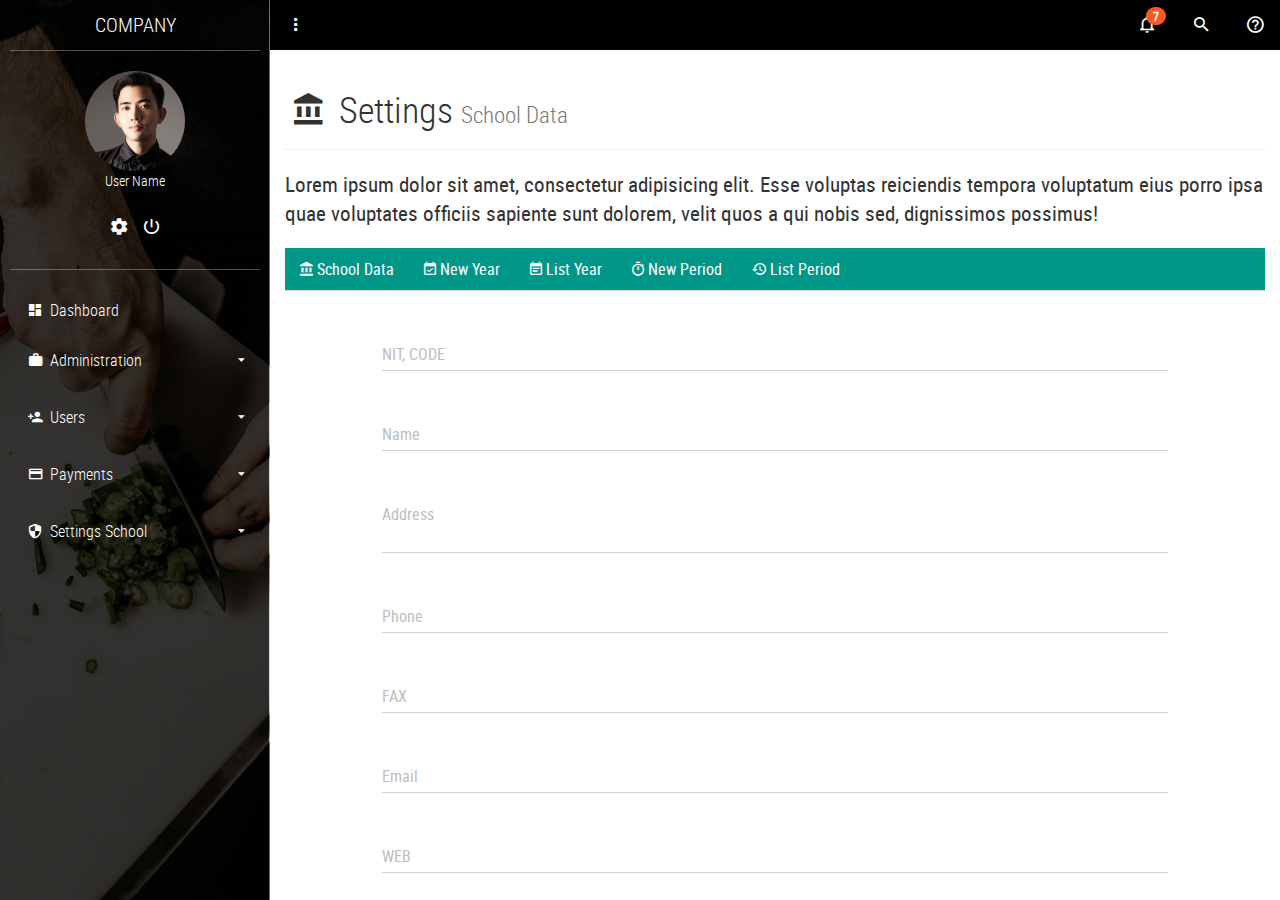
<file: views/admin/school.html>
<!DOCTYPE html>
<html lang="es">
<head>
	<title>School</title>
	<meta charset="UTF-8">
	<meta name="viewport" content="width=device-width, user-scalable=no, initial-scale=1.0, maximum-scale=1.0, minimum-scale=1.0">
	<link rel="stylesheet" href="./css/main.css">
</head>
<body>
	<!-- SideBar -->
	<section class="full-box cover dashboard-sideBar">
		<div class="full-box dashboard-sideBar-bg btn-menu-dashboard"></div>
		<div class="full-box dashboard-sideBar-ct">
			<!--SideBar Title -->
			<div class="full-box text-uppercase text-center text-titles dashboard-sideBar-title">
				company <i class="zmdi zmdi-close btn-menu-dashboard visible-xs"></i>
			</div>
			<!-- SideBar User info -->
			<div class="full-box dashboard-sideBar-UserInfo">
				<figure class="full-box">
					<img src="./assets/img/avatar.jpg" alt="UserIcon">
					<figcaption class="text-center text-titles">User Name</figcaption>
				</figure>
				<ul class="full-box list-unstyled text-center">
					<li>
						<a href="#!">
							<i class="zmdi zmdi-settings"></i>
						</a>
					</li>
					<li>
						<a href="#!" class="btn-exit-system">
							<i class="zmdi zmdi-power"></i>
						</a>
					</li>
				</ul>
			</div>
			<!-- SideBar Menu -->
			<ul class="list-unstyled full-box dashboard-sideBar-Menu">
				<li>
					<a href="home.html">
						<i class="zmdi zmdi-view-dashboard zmdi-hc-fw"></i> Dashboard
					</a>
				</li>
				<li>
					<a href="#!" class="btn-sideBar-SubMenu">
						<i class="zmdi zmdi-case zmdi-hc-fw"></i> Administration <i class="zmdi zmdi-caret-down pull-right"></i>
					</a>
					<ul class="list-unstyled full-box">
						<li>
							<a href="period.html"><i class="zmdi zmdi-timer zmdi-hc-fw"></i> Period</a>
						</li>
						<li>
							<a href="subject.html"><i class="zmdi zmdi-book zmdi-hc-fw"></i> Subject</a>
						</li>
						<li>
							<a href="section.html"><i class="zmdi zmdi-graduation-cap zmdi-hc-fw"></i> Section</a>
						</li>
						<li>
							<a href="salon.html"><i class="zmdi zmdi-font zmdi-hc-fw"></i> Salon</a>
						</li>
					</ul>
				</li>
				<li>
					<a href="#!" class="btn-sideBar-SubMenu">
						<i class="zmdi zmdi-account-add zmdi-hc-fw"></i> Users <i class="zmdi zmdi-caret-down pull-right"></i>
					</a>
					<ul class="list-unstyled full-box">
						<li>
							<a href="admin.html"><i class="zmdi zmdi-account zmdi-hc-fw"></i> Admin</a>
						</li>
						<li>
							<a href="teacher.html"><i class="zmdi zmdi-male-alt zmdi-hc-fw"></i> Teacher</a>
						</li>
						<li>
							<a href="student.html"><i class="zmdi zmdi-face zmdi-hc-fw"></i> Student</a>
						</li>
						<li>
							<a href="representative.html"><i class="zmdi zmdi-male-female zmdi-hc-fw"></i> Representative</a>
						</li>
					</ul>
				</li>
				<li>
					<a href="#!" class="btn-sideBar-SubMenu">
						<i class="zmdi zmdi-card zmdi-hc-fw"></i> Payments <i class="zmdi zmdi-caret-down pull-right"></i>
					</a>
					<ul class="list-unstyled full-box">
						<li>
							<a href="registration.html"><i class="zmdi zmdi-money-box zmdi-hc-fw"></i> Registration</a>
						</li>
						<li>
							<a href="payments.html"><i class="zmdi zmdi-money zmdi-hc-fw"></i> Payments</a>
						</li>
					</ul>
				</li>
				<li>
					<a href="#!" class="btn-sideBar-SubMenu">
						<i class="zmdi zmdi-shield-security zmdi-hc-fw"></i> Settings School <i class="zmdi zmdi-caret-down pull-right"></i>
					</a>
					<ul class="list-unstyled full-box">
						<li>
							<a href="school.html"><i class="zmdi zmdi-balance zmdi-hc-fw"></i> School Data</a>
						</li>
					</ul>
				</li>
			</ul>
		</div>
	</section>

	<!-- Content page-->
	<section class="full-box dashboard-contentPage">
		<!-- NavBar -->
		<nav class="full-box dashboard-Navbar">
			<ul class="full-box list-unstyled text-right">
				<li class="pull-left">
					<a href="#!" class="btn-menu-dashboard"><i class="zmdi zmdi-more-vert"></i></a>
				</li>
				<li>
					<a href="#!" class="btn-Notifications-area">
						<i class="zmdi zmdi-notifications-none"></i>
						<span class="badge">7</span>
					</a>
				</li>
				<li>
					<a href="#!" class="btn-search">
						<i class="zmdi zmdi-search"></i>
					</a>
				</li>
				<li>
					<a href="#!" class="btn-modal-help">
						<i class="zmdi zmdi-help-outline"></i>
					</a>
				</li>
			</ul>
		</nav>
		<!-- Content page -->
		<div class="container-fluid">
			<div class="page-header">
			  <h1 class="text-titles"><i class="zmdi zmdi-balance zmdi-hc-fw"></i> Settings <small>School Data</small></h1>
			</div>
			<p class="lead">Lorem ipsum dolor sit amet, consectetur adipisicing elit. Esse voluptas reiciendis tempora voluptatum eius porro ipsa quae voluptates officiis sapiente sunt dolorem, velit quos a qui nobis sed, dignissimos possimus!</p>
		</div>
		<div class="container-fluid">
			<div class="row">
				<div class="col-xs-12">
					<ul class="nav nav-tabs" style="margin-bottom: 15px;">
					  	<li class="active"><a href="#newSchool" data-toggle="tab"><i class="zmdi zmdi-balance"></i> School Data</a></li>
					  	<li><a href="#newYear" data-toggle="tab"><i class="zmdi zmdi-calendar-check"></i> New Year</a></li>
					  	<li><a href="#listYear" data-toggle="tab"><i class="zmdi zmdi-calendar-note"></i> List Year</a></li>
					  	<li><a href="#newPeriod" data-toggle="tab"><i class="zmdi zmdi-timer"></i> New Period</a></li>
					  	<li><a href="#listPeriod" data-toggle="tab"><i class="zmdi zmdi-time-restore"></i> List Period</a></li>
					</ul>
					<div class="tab-content">
						<div class="tab-pane fade active in" id="newSchool">
							<div class="container-fluid">
								<div class="row">
									<div class="col-xs-12 col-md-10 col-md-offset-1">
									    <form action="">
									    	<div class="form-group label-floating">
											  <label class="control-label">NIT, CODE</label>
											  <input class="form-control" type="text">
											</div>
											<div class="form-group label-floating">
											  <label class="control-label">Name</label>
											  <input class="form-control" type="text">
											</div>
											<div class="form-group label-floating">
											  <label class="control-label">Address</label>
											  <textarea class="form-control"></textarea>
											</div>
											<div class="form-group label-floating">
											  <label class="control-label">Phone</label>
											  <input class="form-control" type="text">
											</div>
											<div class="form-group label-floating">
											  <label class="control-label">FAX</label>
											  <input class="form-control" type="text">
											</div>
											<div class="form-group label-floating">
											  <label class="control-label">Email</label>
											  <input class="form-control" type="text">
											</div>
											<div class="form-group label-floating">
											  <label class="control-label">WEB</label>
											  <input class="form-control" type="text">
											</div>
											<div class="form-group label-floating">
											  <label class="control-label">Country</label>
											  <input class="form-control" type="text">
											</div>
											<div class="form-group label-floating">
											  <label class="control-label">City</label>
											  <input class="form-control" type="text">
											</div>
											<div class="form-group label-floating">
											  <label class="control-label">Coin</label>
											  <input class="form-control" type="text">
											</div>
											<div class="form-group label-floating">
											  <label class="control-label">Max Score</label>
											  <input class="form-control" type="text">
											</div>
											<div class="form-group label-floating">
											  <label class="control-label">Min Score</label>
											  <input class="form-control" type="text">
											</div>
											<div class="form-group">
										        <label class="control-label">Year</label>
										        <select class="form-control">
										          	<option>2017</option>
										          	<option>2016</option>
										          	<option>2015</option>
										        </select>
										    </div>
											<div class="form-group">
										      <label class="control-label">School Logo</label>
										      <div>
										        <input type="text" readonly="" class="form-control" placeholder="Browse...">
										        <input type="file" >
										      </div>
										    </div>
										    <p class="text-center">
										    	<button href="#!" class="btn btn-info btn-raised btn-sm"><i class="zmdi zmdi-floppy"></i> Save</button>
										    </p>
									    </form>
									</div>
								</div>
							</div>
						</div>
						<div class="tab-pane fade" id="newYear">
							<div class="container-fluid">
								<div class="row">
									<div class="col-xs-12 col-md-10 col-md-offset-1">
									    <form action="">
									    	<div class="form-group label-floating">
											  <label class="control-label">Year</label>
											  <input class="form-control" type="text">
											</div>
											<div class="form-group">
											  <label class="control-label">Start Date</label>
											  <input class="form-control" type="date">
											</div>
											<div class="form-group">
											  <label class="control-label">End Date</label>
											  <input class="form-control" type="date">
											</div>
										    <p class="text-center">
										    	<button href="#!" class="btn btn-info btn-raised btn-sm"><i class="zmdi zmdi-floppy"></i> Save</button>
										    </p>
									    </form>
									</div>
								</div>
							</div>
						</div>
					  	<div class="tab-pane fade" id="listYear">
							<div class="table-responsive">
								<table class="table table-hover text-center">
									<thead>
										<tr>
											<th class="text-center">#</th>
											<th class="text-center">Year</th>
											<th class="text-center">Start Date</th>
											<th class="text-center">End Date</th>
											<th class="text-center">Update</th>
											<th class="text-center">Delete</th>
										</tr>
									</thead>
									<tbody>
										<tr>
											<td>1</td>
											<td>2017</td>
											<td>23/01/2017</td>
											<td>07/11/2017</td>
											<td><a href="#!" class="btn btn-success btn-raised btn-xs"><i class="zmdi zmdi-refresh"></i></a></td>
											<td><a href="#!" class="btn btn-danger btn-raised btn-xs"><i class="zmdi zmdi-delete"></i></a></td>
										</tr>
										<tr>
											<td>2</td>
											<td>2016</td>
											<td>23/01/2016</td>
											<td>07/11/2016</td>
											<td><a href="#!" class="btn btn-success btn-raised btn-xs"><i class="zmdi zmdi-refresh"></i></a></td>
											<td><a href="#!" class="btn btn-danger btn-raised btn-xs"><i class="zmdi zmdi-delete"></i></a></td>
										</tr>
										<tr>
											<td>3</td>
											<td>2015</td>
											<td>23/01/2015</td>
											<td>07/11/2015</td>
											<td><a href="#!" class="btn btn-success btn-raised btn-xs"><i class="zmdi zmdi-refresh"></i></a></td>
											<td><a href="#!" class="btn btn-danger btn-raised btn-xs"><i class="zmdi zmdi-delete"></i></a></td>
										</tr>
									</tbody>
								</table>
								<ul class="pagination pagination-sm">
								  	<li class="disabled"><a href="#!">«</a></li>
								  	<li class="active"><a href="#!">1</a></li>
								  	<li><a href="#!">2</a></li>
								  	<li><a href="#!">3</a></li>
								  	<li><a href="#!">4</a></li>
								  	<li><a href="#!">5</a></li>
								  	<li><a href="#!">»</a></li>
								</ul>
							</div>
					  	</div>
					  	<div class="tab-pane fade" id="newPeriod">
							<div class="container-fluid">
								<div class="row">
									<div class="col-xs-12 col-md-10 col-md-offset-1">
									    <form action="">
									    	<div class="form-group label-floating">
											  <label class="control-label">Name</label>
											  <input class="form-control" type="text">
											</div>
											<div class="form-group label-floating">
											  <label class="control-label">Status</label>
											  <input class="form-control" type="text">
											</div>
											<div class="form-group">
											  <label class="control-label">Start Date</label>
											  <input class="form-control" type="date">
											</div>
											<div class="form-group">
											  <label class="control-label">End Date</label>
											  <input class="form-control" type="date">
											</div>
											<div class="form-group label-floating">
											  <label class="control-label">Amount</label>
											  <input class="form-control" type="text">
											</div>
											<div class="form-group">
										        <label class="control-label">Year</label>
										        <select class="form-control">
										          	<option>2017</option>
										          	<option>2016</option>
										          	<option>2015</option>
										        </select>
										    </div>
										    <p class="text-center">
										    	<button href="#!" class="btn btn-info btn-raised btn-sm"><i class="zmdi zmdi-floppy"></i> Save</button>
										    </p>
									    </form>
									</div>
								</div>
							</div>
						</div>
					  	<div class="tab-pane fade" id="listPeriod">
							<div class="table-responsive">
								<table class="table table-hover text-center">
									<thead>
										<tr>
											<th class="text-center">#</th>
											<th class="text-center">Name</th>
											<th class="text-center">Status</th>
											<th class="text-center">Start Date</th>
											<th class="text-center">End Date</th>
											<th class="text-center">Amount</th>
											<th class="text-center">Year</th>
											<th class="text-center">Update</th>
											<th class="text-center">Delete</th>
										</tr>
									</thead>
									<tbody>
										<tr>
											<td>1</td>
											<td>Period 1</td>
											<td>Active</td>
											<td>23/01/2017</td>
											<td>23/03/2017</td>
											<td>$40</td>
											<td>2017</td>
											<td><a href="#!" class="btn btn-success btn-raised btn-xs"><i class="zmdi zmdi-refresh"></i></a></td>
											<td><a href="#!" class="btn btn-danger btn-raised btn-xs"><i class="zmdi zmdi-delete"></i></a></td>
										</tr>
										<tr>
											<td>2</td>
											<td>Period 2</td>
											<td>Active</td>
											<td>24/03/2017</td>
											<td>23/06/2017</td>
											<td>$40</td>
											<td>2017</td>
											<td><a href="#!" class="btn btn-success btn-raised btn-xs"><i class="zmdi zmdi-refresh"></i></a></td>
											<td><a href="#!" class="btn btn-danger btn-raised btn-xs"><i class="zmdi zmdi-delete"></i></a></td>
										</tr>
										<tr>
											<td>3</td>
											<td>Period 3</td>
											<td>Active</td>
											<td>24/06/2017</td>
											<td>23/09/2017</td>
											<td>$40</td>
											<td>2017</td>
											<td><a href="#!" class="btn btn-success btn-raised btn-xs"><i class="zmdi zmdi-refresh"></i></a></td>
											<td><a href="#!" class="btn btn-danger btn-raised btn-xs"><i class="zmdi zmdi-delete"></i></a></td>
										</tr>
									</tbody>
								</table>
								<ul class="pagination pagination-sm">
								  	<li class="disabled"><a href="#!">«</a></li>
								  	<li class="active"><a href="#!">1</a></li>
								  	<li><a href="#!">2</a></li>
								  	<li><a href="#!">3</a></li>
								  	<li><a href="#!">4</a></li>
								  	<li><a href="#!">5</a></li>
								  	<li><a href="#!">»</a></li>
								</ul>
							</div>
					  	</div>
					</div>
				</div>
			</div>
		</div>
	</section>

	<!-- Notifications area -->
	<section class="full-box Notifications-area">
		<div class="full-box Notifications-bg btn-Notifications-area"></div>
		<div class="full-box Notifications-body">
			<div class="Notifications-body-title text-titles text-center">
				Notifications <i class="zmdi zmdi-close btn-Notifications-area"></i>
			</div>
			<div class="list-group">
			  	<div class="list-group-item">
				    <div class="row-action-primary">
				      	<i class="zmdi zmdi-alert-triangle"></i>
				    </div>
				    <div class="row-content">
				      	<div class="least-content">17m</div>
				      	<h4 class="list-group-item-heading">Tile with a label</h4>
				      	<p class="list-group-item-text">Donec id elit non mi porta gravida at eget metus.</p>
				    </div>
			  	</div>
			  	<div class="list-group-separator"></div>
			  	<div class="list-group-item">
				    <div class="row-action-primary">
				      	<i class="zmdi zmdi-alert-octagon"></i>
				    </div>
				    <div class="row-content">
				      	<div class="least-content">15m</div>
				      	<h4 class="list-group-item-heading">Tile with a label</h4>
				      	<p class="list-group-item-text">Donec id elit non mi porta gravida at eget metus.</p>
				    </div>
			  	</div>
			  	<div class="list-group-separator"></div>
				<div class="list-group-item">
				    <div class="row-action-primary">
				      	<i class="zmdi zmdi-help"></i>
				    </div>
				    <div class="row-content">
				      	<div class="least-content">10m</div>
				      	<h4 class="list-group-item-heading">Tile with a label</h4>
				      	<p class="list-group-item-text">Maecenas sed diam eget risus varius blandit.</p>
				    </div>
				</div>
			  	<div class="list-group-separator"></div>
			  	<div class="list-group-item">
				    <div class="row-action-primary">
				      	<i class="zmdi zmdi-info"></i>
				    </div>
				    <div class="row-content">
				      	<div class="least-content">8m</div>
				      	<h4 class="list-group-item-heading">Tile with a label</h4>
				      	<p class="list-group-item-text">Maecenas sed diam eget risus varius blandit.</p>
				    </div>
			  	</div>
			</div>

		</div>
	</section>

	<!-- Dialog help -->
	<div class="modal fade" tabindex="-1" role="dialog" id="Dialog-Help">
	  	<div class="modal-dialog" role="document">
		    <div class="modal-content">
			    <div class="modal-header">
			        <button type="button" class="close" data-dismiss="modal" aria-label="Close"><span aria-hidden="true">&times;</span></button>
			    	<h4 class="modal-title">Help</h4>
			    </div>
			    <div class="modal-body">
			        <p>
			        	Lorem ipsum dolor sit amet, consectetur adipisicing elit. Nesciunt beatae esse velit ipsa sunt incidunt aut voluptas, nihil reiciendis maiores eaque hic vitae saepe voluptatibus. Ratione veritatis a unde autem!
			        </p>
			    </div>
		      	<div class="modal-footer">
		        	<button type="button" class="btn btn-primary btn-raised" data-dismiss="modal"><i class="zmdi zmdi-thumb-up"></i> Ok</button>
		      	</div>
		    </div>
	  	</div>
	</div>
	<!--====== Scripts -->
	<script src="./js/jquery-3.1.1.min.js"></script>
	<script src="./js/sweetalert2.min.js"></script>
	<script src="./js/bootstrap.min.js"></script>
	<script src="./js/material.min.js"></script>
	<script src="./js/ripples.min.js"></script>
	<script src="./js/jquery.mCustomScrollbar.concat.min.js"></script>
	<script src="./js/main.js"></script>
	<script>
		$.material.init();
	</script>
</body>
</html>
</file>
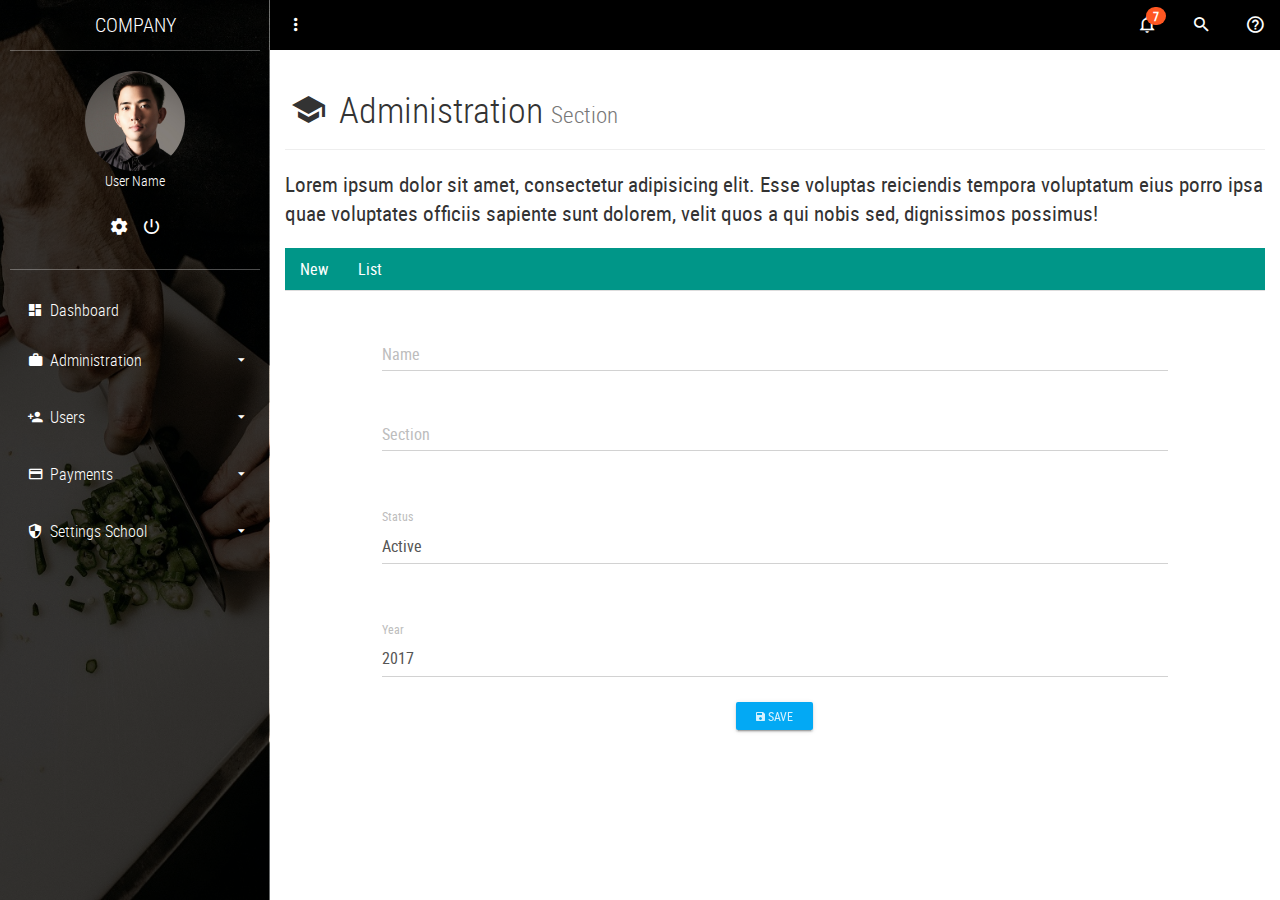
<file: views/admin/section.html>
<!DOCTYPE html>
<html lang="es">
<head>
	<title>Section</title>
	<meta charset="UTF-8">
	<meta name="viewport" content="width=device-width, user-scalable=no, initial-scale=1.0, maximum-scale=1.0, minimum-scale=1.0">
	<link rel="stylesheet" href="./css/main.css">
</head>
<body>
	<!-- SideBar -->
	<section class="full-box cover dashboard-sideBar">
		<div class="full-box dashboard-sideBar-bg btn-menu-dashboard"></div>
		<div class="full-box dashboard-sideBar-ct">
			<!--SideBar Title -->
			<div class="full-box text-uppercase text-center text-titles dashboard-sideBar-title">
				company <i class="zmdi zmdi-close btn-menu-dashboard visible-xs"></i>
			</div>
			<!-- SideBar User info -->
			<div class="full-box dashboard-sideBar-UserInfo">
				<figure class="full-box">
					<img src="./assets/img/avatar.jpg" alt="UserIcon">
					<figcaption class="text-center text-titles">User Name</figcaption>
				</figure>
				<ul class="full-box list-unstyled text-center">
					<li>
						<a href="#!">
							<i class="zmdi zmdi-settings"></i>
						</a>
					</li>
					<li>
						<a href="#!" class="btn-exit-system">
							<i class="zmdi zmdi-power"></i>
						</a>
					</li>
				</ul>
			</div>
			<!-- SideBar Menu -->
			<ul class="list-unstyled full-box dashboard-sideBar-Menu">
				<li>
					<a href="home.html">
						<i class="zmdi zmdi-view-dashboard zmdi-hc-fw"></i> Dashboard
					</a>
				</li>
				<li>
					<a href="#!" class="btn-sideBar-SubMenu">
						<i class="zmdi zmdi-case zmdi-hc-fw"></i> Administration <i class="zmdi zmdi-caret-down pull-right"></i>
					</a>
					<ul class="list-unstyled full-box">
						<li>
							<a href="period.html"><i class="zmdi zmdi-timer zmdi-hc-fw"></i> Period</a>
						</li>
						<li>
							<a href="subject.html"><i class="zmdi zmdi-book zmdi-hc-fw"></i> Subject</a>
						</li>
						<li>
							<a href="section.html"><i class="zmdi zmdi-graduation-cap zmdi-hc-fw"></i> Section</a>
						</li>
						<li>
							<a href="salon.html"><i class="zmdi zmdi-font zmdi-hc-fw"></i> Salon</a>
						</li>
					</ul>
				</li>
				<li>
					<a href="#!" class="btn-sideBar-SubMenu">
						<i class="zmdi zmdi-account-add zmdi-hc-fw"></i> Users <i class="zmdi zmdi-caret-down pull-right"></i>
					</a>
					<ul class="list-unstyled full-box">
						<li>
							<a href="admin.html"><i class="zmdi zmdi-account zmdi-hc-fw"></i> Admin</a>
						</li>
						<li>
							<a href="teacher.html"><i class="zmdi zmdi-male-alt zmdi-hc-fw"></i> Teacher</a>
						</li>
						<li>
							<a href="student.html"><i class="zmdi zmdi-face zmdi-hc-fw"></i> Student</a>
						</li>
						<li>
							<a href="representative.html"><i class="zmdi zmdi-male-female zmdi-hc-fw"></i> Representative</a>
						</li>
					</ul>
				</li>
				<li>
					<a href="#!" class="btn-sideBar-SubMenu">
						<i class="zmdi zmdi-card zmdi-hc-fw"></i> Payments <i class="zmdi zmdi-caret-down pull-right"></i>
					</a>
					<ul class="list-unstyled full-box">
						<li>
							<a href="registration.html"><i class="zmdi zmdi-money-box zmdi-hc-fw"></i> Registration</a>
						</li>
						<li>
							<a href="payments.html"><i class="zmdi zmdi-money zmdi-hc-fw"></i> Payments</a>
						</li>
					</ul>
				</li>
				<li>
					<a href="#!" class="btn-sideBar-SubMenu">
						<i class="zmdi zmdi-shield-security zmdi-hc-fw"></i> Settings School <i class="zmdi zmdi-caret-down pull-right"></i>
					</a>
					<ul class="list-unstyled full-box">
						<li>
							<a href="school.html"><i class="zmdi zmdi-balance zmdi-hc-fw"></i> School Data</a>
						</li>
					</ul>
				</li>
			</ul>
		</div>
	</section>

	<!-- Content page-->
	<section class="full-box dashboard-contentPage">
		<!-- NavBar -->
		<nav class="full-box dashboard-Navbar">
			<ul class="full-box list-unstyled text-right">
				<li class="pull-left">
					<a href="#!" class="btn-menu-dashboard"><i class="zmdi zmdi-more-vert"></i></a>
				</li>
				<li>
					<a href="#!" class="btn-Notifications-area">
						<i class="zmdi zmdi-notifications-none"></i>
						<span class="badge">7</span>
					</a>
				</li>
				<li>
					<a href="#!" class="btn-search">
						<i class="zmdi zmdi-search"></i>
					</a>
				</li>
				<li>
					<a href="#!" class="btn-modal-help">
						<i class="zmdi zmdi-help-outline"></i>
					</a>
				</li>
			</ul>
		</nav>
		<!-- Content page -->
		<div class="container-fluid">
			<div class="page-header">
			  <h1 class="text-titles"><i class="zmdi zmdi-graduation-cap zmdi-hc-fw"></i> Administration <small>Section</small></h1>
			</div>
			<p class="lead">Lorem ipsum dolor sit amet, consectetur adipisicing elit. Esse voluptas reiciendis tempora voluptatum eius porro ipsa quae voluptates officiis sapiente sunt dolorem, velit quos a qui nobis sed, dignissimos possimus!</p>
		</div>
		<div class="container-fluid">
			<div class="row">
				<div class="col-xs-12">
					<ul class="nav nav-tabs" style="margin-bottom: 15px;">
					  	<li class="active"><a href="#new" data-toggle="tab">New</a></li>
					  	<li><a href="#list" data-toggle="tab">List</a></li>
					</ul>
					<div id="myTabContent" class="tab-content">
						<div class="tab-pane fade active in" id="new">
							<div class="container-fluid">
								<div class="row">
									<div class="col-xs-12 col-md-10 col-md-offset-1">
									    <form action="">
									    	<div class="form-group label-floating">
											  <label class="control-label">Name</label>
											  <input class="form-control" type="text">
											</div>
											<div class="form-group label-floating">
											  <label class="control-label">Section</label>
											  <input class="form-control" type="text">
											</div>
											<div class="form-group">
										      <label class="control-label">Status</label>
										        <select class="form-control">
										          <option>Active</option>
										          <option>Disable</option>
										        </select>
										    </div>
											<div class="form-group">
										      <label class="control-label">Year</label>
										        <select class="form-control">
										          <option>2017</option>
										          <option>2016</option>
										        </select>
										    </div>
										    <p class="text-center">
										    	<button href="#!" class="btn btn-info btn-raised btn-sm"><i class="zmdi zmdi-floppy"></i> Save</button>
										    </p>
									    </form>
									</div>
								</div>
							</div>
						</div>
					  	<div class="tab-pane fade" id="list">
							<div class="table-responsive">
								<table class="table table-hover text-center">
									<thead>
										<tr>
											<th class="text-center">#</th>
											<th class="text-center">Name</th>
											<th class="text-center">Section</th>
											<th class="text-center">Status</th>
											<th class="text-center">Year</th>
											<th class="text-center">Update</th>
											<th class="text-center">Delete</th>
										</tr>
									</thead>
									<tbody>
										<tr>
											<td>1</td>
											<td>First</td>
											<td>A</td>
											<td>Active</td>
											<td>2017</td>
											<td><a href="#!" class="btn btn-success btn-raised btn-xs"><i class="zmdi zmdi-refresh"></i></a></td>
											<td><a href="#!" class="btn btn-danger btn-raised btn-xs"><i class="zmdi zmdi-delete"></i></a></td>
										</tr>
										<tr>
											<td>2</td>
											<td>First</td>
											<td>B</td>
											<td>Active</td>
											<td>2017</td>
											<td><a href="#!" class="btn btn-success btn-raised btn-xs"><i class="zmdi zmdi-refresh"></i></a></td>
											<td><a href="#!" class="btn btn-danger btn-raised btn-xs"><i class="zmdi zmdi-delete"></i></a></td>
										</tr>
										<tr>
											<td>3</td>
											<td>Third</td>
											<td>A</td>
											<td>Active</td>
											<td>2017</td>
											<td><a href="#!" class="btn btn-success btn-raised btn-xs"><i class="zmdi zmdi-refresh"></i></a></td>
											<td><a href="#!" class="btn btn-danger btn-raised btn-xs"><i class="zmdi zmdi-delete"></i></a></td>
										</tr>
									</tbody>
								</table>
								<ul class="pagination pagination-sm">
								  	<li class="disabled"><a href="#!">«</a></li>
								  	<li class="active"><a href="#!">1</a></li>
								  	<li><a href="#!">2</a></li>
								  	<li><a href="#!">3</a></li>
								  	<li><a href="#!">4</a></li>
								  	<li><a href="#!">5</a></li>
								  	<li><a href="#!">»</a></li>
								</ul>
							</div>
					  	</div>
					</div>
				</div>
			</div>
		</div>
	</section>

	<!-- Notifications area -->
	<section class="full-box Notifications-area">
		<div class="full-box Notifications-bg btn-Notifications-area"></div>
		<div class="full-box Notifications-body">
			<div class="Notifications-body-title text-titles text-center">
				Notifications <i class="zmdi zmdi-close btn-Notifications-area"></i>
			</div>
			<div class="list-group">
			  	<div class="list-group-item">
				    <div class="row-action-primary">
				      	<i class="zmdi zmdi-alert-triangle"></i>
				    </div>
				    <div class="row-content">
				      	<div class="least-content">17m</div>
				      	<h4 class="list-group-item-heading">Tile with a label</h4>
				      	<p class="list-group-item-text">Donec id elit non mi porta gravida at eget metus.</p>
				    </div>
			  	</div>
			  	<div class="list-group-separator"></div>
			  	<div class="list-group-item">
				    <div class="row-action-primary">
				      	<i class="zmdi zmdi-alert-octagon"></i>
				    </div>
				    <div class="row-content">
				      	<div class="least-content">15m</div>
				      	<h4 class="list-group-item-heading">Tile with a label</h4>
				      	<p class="list-group-item-text">Donec id elit non mi porta gravida at eget metus.</p>
				    </div>
			  	</div>
			  	<div class="list-group-separator"></div>
				<div class="list-group-item">
				    <div class="row-action-primary">
				      	<i class="zmdi zmdi-help"></i>
				    </div>
				    <div class="row-content">
				      	<div class="least-content">10m</div>
				      	<h4 class="list-group-item-heading">Tile with a label</h4>
				      	<p class="list-group-item-text">Maecenas sed diam eget risus varius blandit.</p>
				    </div>
				</div>
			  	<div class="list-group-separator"></div>
			  	<div class="list-group-item">
				    <div class="row-action-primary">
				      	<i class="zmdi zmdi-info"></i>
				    </div>
				    <div class="row-content">
				      	<div class="least-content">8m</div>
				      	<h4 class="list-group-item-heading">Tile with a label</h4>
				      	<p class="list-group-item-text">Maecenas sed diam eget risus varius blandit.</p>
				    </div>
			  	</div>
			</div>

		</div>
	</section>

	<!-- Dialog help -->
	<div class="modal fade" tabindex="-1" role="dialog" id="Dialog-Help">
	  	<div class="modal-dialog" role="document">
		    <div class="modal-content">
			    <div class="modal-header">
			        <button type="button" class="close" data-dismiss="modal" aria-label="Close"><span aria-hidden="true">&times;</span></button>
			    	<h4 class="modal-title">Help</h4>
			    </div>
			    <div class="modal-body">
			        <p>
			        	Lorem ipsum dolor sit amet, consectetur adipisicing elit. Nesciunt beatae esse velit ipsa sunt incidunt aut voluptas, nihil reiciendis maiores eaque hic vitae saepe voluptatibus. Ratione veritatis a unde autem!
			        </p>
			    </div>
		      	<div class="modal-footer">
		        	<button type="button" class="btn btn-primary btn-raised" data-dismiss="modal"><i class="zmdi zmdi-thumb-up"></i> Ok</button>
		      	</div>
		    </div>
	  	</div>
	</div>
	<!--====== Scripts -->
	<script src="./js/jquery-3.1.1.min.js"></script>
	<script src="./js/sweetalert2.min.js"></script>
	<script src="./js/bootstrap.min.js"></script>
	<script src="./js/material.min.js"></script>
	<script src="./js/ripples.min.js"></script>
	<script src="./js/jquery.mCustomScrollbar.concat.min.js"></script>
	<script src="./js/main.js"></script>
	<script>
		$.material.init();
	</script>
</body>
</html>
</file>
<file: views/restaurant/css/style.css>
@font-face{
    font-family: 'roboto_medium_regular';
    src: url('../webfonts/roboto-medium-webfont.woff2') format('woff2'),
         url('../webfonts/roboto-medium-webfont.woff') format('woff');
    font-weight: normal;
    font-style: normal;

}

@font-face{
    font-family: 'roboto_condensed_light';
    src: url('../webfonts/robotocondensed-light-webfont.woff2') format('woff2'),
         url('../webfonts/robotocondensed-light-webfont.woff') format('woff'),
         url('../webfonts/robotocondensed-light-webfont.ttf') format('truetype');
    font-weight: normal;
    font-style: normal;
}

@font-face{
    font-family: 'roboto_condensed_regular';
    src: url('../webfonts/robotocondensed-regular-webfont.woff2') format('woff2'),
         url('../webfonts/robotocondensed-regular-webfont.woff') format('woff');
    font-weight: normal;
    font-style: normal;

}

@font-face{
	font-family: 'poppinsregular';
	src: url('../webfonts/popins/poppins-regular-webfont.eot');
	src: url('../webfonts/popins/poppins-regular-webfont.woff2') format('woff2'),
		 url('../webfonts/popins/poppins-regular-webfont.woff') format('woff'),
		 url('../webfonts/popins/poppins-regular-webfont.ttf') format('truetype');
	font-weight: normal;
	font-style: normal;
}

:root{
	--color-one: #F5F5F5;
	--color-two: #24292E;
	--color-three: #EC5252;

	--form-color: #14111A;

	--accent-color: #253556;
	--border-color: #D8D8D8;
	
	--header-height: 60px;
}

body,html{
	font-family: 'roboto_condensed_light';
	width: 100%;
	height: 100%;
	background-color: #FFF;
	color: var(--bs-black);
	font-size: 16px;
}

.full-box{
	margin: 0;
	padding: 0;
	box-sizing: border-box;
	width: 100%;
}

.div-bordered{
	border: 1px solid #E1E1E1;
}
/*----------  Text Styles  ----------*/
.roboto-medium{
	font-family: 'roboto_medium_regular';
}
.roboto-condensed-light{
	font-family: 'roboto_condensed_light';
}
.roboto-condensed-regular{
	font-family: 'roboto_condensed_regular';
}
.poppins-regular{
	font-family: 'poppinsregular';
}

/*=========== barra de navegación (web) ===========*/
.header,
.header-brand,
.header-options,
.header-navbar,
.header-button{
	height: var(--header-height);
	transition: all .3s ease-in-out;
	box-sizing: border-box;
}
.header{
	background-color: #FFF;
	border-bottom: 1px solid rgba(0, 0, 0, .1);
	position: relative;
	color: var(--bs-black);
}
.header-brand,
.header-options{
	position: absolute;
	top: 0;
}
.header-brand{
	width: 25%;
	left: 0;
}
.header-brand img{
	margin-top: 4px;
	max-width: calc(var(--header-height) - 8px);
}
.header-options{
	width: 75%;
	right: 0;
	padding-right: 20px;
	text-align: right;
}
.header-navbar{
	display: inline-block;
	width: auto;
	padding-top: 0;
	margin-top: 0;
}
.header-navbar ul,
.header-navbar ul li,
.header-navbar ul li a{
	width: auto;
	padding-top: 0;
	margin-top: 0;
}
.header-navbar ul li,
.header-navbar ul li a,
.header-button,
.header-button > i{
	display: inline-block;
	height: var(--header-height);
	line-height: var(--header-height);
	transition: all .3s ease-in-out;
	position: relative;
}
.header-button > i{
	cursor: pointer;
	width: 100%;
}
.header-navbar ul li a{
	padding: 0 15px;
}
.header-navbar ul li a:hover,
.header-button:hover{
	text-decoration: none;
	color: #F93154;
}
.header-navbar ul li a span{
	position: absolute;
	bottom: 0;
	left: 0;
	background-color: transparent;
	height: 5px;
	transition: all .3s ease-in-out;
}
.header-navbar ul li a:hover span{
	background-color: #F93154;
}
.header-button{
	width: calc(var(--header-height) - calc(var(--header-height) / 4));
}
.header-navbar ul li a,
.header-button{
	font-size: calc(var(--header-height) / 3.5);
	color: var(--bs-black);
}
.btn-login-menu{
	user-select: none;
}
.popup-login{
	position: absolute;
	width: 275px;
	height: auto;
	top: calc(var(--header-height) + 8px);
	right: 0;
	background-color: #fff;
	color: var(--bs-black);
	z-index: 99999;
	padding: 15px 7px;
	transition: all .3s ease-in-out;
	opacity: 0;
	pointer-events: none;
}
.popup-login:hover{
	color: var(--bs-black);
}
.popup-login::after,
.popup-login::before{
	bottom: 100%;
	right: 12px;
	border: solid transparent;
	content: " ";
	height: 0;
	width: 0;
	position: absolute;
	pointer-events: none;
}
.popup-login::after{
	border-color: rgba(136, 183, 213, 0);
	border-bottom-color: #fff;
	border-width: 8px;
	margin-right: 0px;
}
.popup-login::before{
	border-color: rgba(194, 225, 245, 0);
	border-bottom-color: #ccc;
	border-width: 9px;
	margin-right: -1px;
}
.popup-login.active{
	opacity: 1;
	pointer-events: inherit;
}
.bag-count{
	position: absolute;
	top: calc(var(--header-height) - (var(--header-height) / 1.2));
	right: 0;
}

/*Estilos del banner*/
.banner{
	height: calc(100vh - var(--header-height));	
	position: relative;
	background-position: center;
	background-image: url('../assets/img/img1.jpg');
	background-size: cover;
	animation: banner 15s infinite linear;
}
.banner-body{
	position: relative;
	display: flex;
	justify-content: center;
	align-items: center;
	flex-direction: column;
	height: 100%;
	color: #FFF;
	font-family: 'poppinsregular';
	text-align: center;
}
.banner::before{
	content    : "";
	background : #000000; 
	position   : absolute;
	width      : 100%;
	height     : 100%;
	opacity    : 0.4; 
}
@keyframes banner{
	0%{
		background-image: url('../assets/img/img1.jpg');
	}
	33%{
		background-image: url('../assets/img/img1.jpg');
	}


	34%{
		background-image: url('../assets/img/img2.jpg');
	}
	66%{
		background-image: url('../assets/img/img2.jpg');
	}


	67%{
		background-image: url('../assets/img/igm3.gif');
	}
	100%{
		background-image: url('../assets/img/igm3.gif');
	}

}

/* Footer */
.footer{
	border-top: 1px solid #E1E1E1;
	padding: 70px 0 40px 0;
	font-family: 'poppinsregular', sans-serif;
	background-color: rgb(251, 251, 251);
	color: var(--accent-color);
}
.footer-link{
	text-decoration: none !important;
	color: var(--accent-color);
} 
.footer-link:hover{
	color: var(--accent-color);
}

/* estilos de contenedores web */
.container-web-page{
	padding-top: 50px;
	padding-bottom: 30px;
}


/* estilos cards*/
.container-cards{
	display: flex;
	flex-direction: row;
	flex-wrap: wrap;
	justify-content: center;
}
.container-cards .card{
	width: 300px;
	min-width: 300px;
	margin: 10px 15px;
}
.container-cards .card:hover{
	text-decoration: none;
}
.container-cards .card .card-img-top{
	height: 300px;
}

/* estilos carrito de compras */
.container-cart{
	min-height: calc(100vh - var(--header-height));
	padding-bottom: 30px;
}
.bag-item > figure,
.bag-item > div{
	display: inline-block;
}

.bag-item > figure{
	width: 90px;
	height: 90px;
}
.bag-item > div{
	width: calc(100% - 94px);
}
.bag-details .list-group-item{
	border-color:transparent;
	color: var(--accent-color);
}

/* estilos detalles de platillo */
.galery-details figure{
	width: 100px;
	height: 100px;
	margin: 15px;
	display: inline-block;
}
.galery-details figure a,
.galery-details figure img{
	width: 100%;
	height: 100%;
}


@media (max-width: 576px){
	:root{
		--header-height: 50px;
	}
	.header-brand{
		display: none;
	}
	.header-options{
		width: 100%;
		padding-right: 0;
		text-align: center;
	}
	.header-navbar ul li a,
	.header-button{
		font-size: calc(var(--header-height) / 2.5);
	}
	.header-button{
		width: var(--header-height);
	}
	.container-cards{
		flex-direction: column;
		align-items: center;
	}
	.container-cards .card{
		width: 100%;
		max-width: 300px;
	}
	.container-web-page{
		padding-top: 35px
	}
}

@media (max-width: 767px){
	.bag-item > figure,
	.bag-item > div{
		display: block;
	}
	.bag-item > figure{
		width: 80%;
		height: auto;
		margin: 0 auto;
		margin-bottom: 20px;
	}
	.bag-item > div{
		width: 100%;
	}
}

@media (max-width: 980px){
	.tittle-details{
		padding-top: 50px;
	}
}
</file>
<file: views/admin/css/main.css>
/*========= Importando hojas de estilo =========*/
/* Bootstrap 3.3.7 */
@import url('./bootstrap.min.css');
/* Material desing for Bootstrap */
@import url('./bootstrap-material-design.min.css');
@import url('./ripples.min.css');
/* Sweet Alert 2 */
@import url('./sweetalert2.css');
/* Malihu jQuery custom content scroller 3.1.5 */
@import url('./jquery.mCustomScrollbar.css');
/* Material Design Iconic Font 2.2.0 */
@import url('./material-design-iconic-font.min.css');
/*============ Fonts */
@font-face {
    font-family: 'RobotoCondensedLight';
    src: url('../fonts/robotocondensed-light.eot');
    src: url('../fonts/robotocondensed-light.eot?#iefix') format('embedded-opentype'),
         url('../fonts/robotocondensed-light.woff2') format('woff2'),
         url('../fonts/robotocondensed-light.woff') format('woff'),
         url('../fonts/robotocondensed-light.ttf') format('truetype'),
         url('../fonts/robotocondensed-light.svg#roboto_condensedlight') format('svg');
    font-weight: normal;
    font-style: normal;
}
@font-face {
    font-family: 'RobotoCondensed';
    src: url('../fonts/robotocondensed-regular.eot');
    src: url('../fonts/robotocondensed-regular.eot?#iefix') format('embedded-opentype'),
         url('../fonts/robotocondensed-regular.woff2') format('woff2'),
         url('../fonts/robotocondensed-regular.woff') format('woff'),
         url('../fonts/robotocondensed-regular.ttf') format('truetype'),
         url('../fonts/robotocondensed-regular.svg#roboto_condensedregular') format('svg');
    font-weight: normal;
    font-style: normal;
}
/*============ Estilos generales*/
body, html{
	background-color: #fff;
	width: 100%;
	height: 100%;
	margin: 0;
	padding: 0;
	position: relative;
	font-size: 16px;
	font-family: 'RobotoCondensed';
	overflow: hidden;
}
.full-box{
	margin: 0;
	padding: 0;
	width: 100%;
	box-sizing: border-box;
}
.cover{
	background: 50% 50% no-repeat;
	background-size: cover;
}
.text-titles{
	font-family: 'RobotoCondensedLight'
}
/*============ LogIn*/
.logInForm{
	position: absolute;
	color: #fff;
	top: 50%;
	left: 50%;
	transform: translate(-50%, -50%);
	width: 90%;
	max-width: 300px;
	padding: 15px;
	box-shadow: 0 0 3px rgba(0,0,0,.7);
	border-radius: 0 0 2px 2px;
	background-color: rgba(0, 0, 0, .7);
}
.logInForm p,
.logInForm label{
	color: #FFF;
}
/*============ Partes del dashboard*/
.dashboard-sideBar,
.dashboard-contentPage{
	position: absolute;
	top: 0;
	height: 100%;
	transition: all .3s ease-in-out;
}
/*sideBar*/
.dashboard-sideBar,
.dashboard-sideBar-ct{
	width: 270px;
}
.dashboard-sideBar{
	left: 0;
	z-index: 2;
	background-image: url('../assets/img/sideBar-font2.jpg');
	border-right: 1px solid rgba(255, 255, 255, .4);
	overflow: hidden;
}
.dashboard-sideBar-ct{
	position: relative;
	height: 100%;
	background-color: rgba(0, 0, 0, .77);
	padding: 0 10px;
	padding-bottom: 30px;
}
.dashboard-sideBar-title,
.dashboard-sideBar-title > i{
	height: 50px;
	line-height: 50px;
	color: #fff;
	font-size: 20px;
}
.dashboard-sideBar-title{
	position: relative;
}
.dashboard-sideBar-title > i{
	position: absolute;
	top: 0;
	left: 0;
	cursor: pointer;
	width: 40px;
}
.dashboard-sideBar-UserInfo{
	border-top: 1px solid rgba(255, 255, 255, .3);
	border-bottom: 1px solid rgba(255, 255, 255, .3);
	color: #fff;
	font-size: 14px;
	padding: 20px 0;
}
.dashboard-sideBar-UserInfo figure img{
	width: 100px;
	height: 100px;
	border-radius: 100%;
	display: block;
	margin: 0 auto;
}
.dashboard-sideBar-UserInfo ul{
	margin-top: 15px;
}
.dashboard-sideBar-UserInfo ul > li,
.dashboard-sideBar-UserInfo ul > li > a{
	display: inline-block;
	color: #fff;
}
.dashboard-sideBar-UserInfo ul > li > a{
	outline: none;
	font-size: 20px;
	padding: 7px;
	transition: all .3s ease-in-out;
}
.dashboard-sideBar-UserInfo ul > li > a:hover{
	color: #FF5722;
}
.dashboard-sideBar-Menu{
	padding-top: 15px;
}
.dashboard-sideBar-Menu > li,
.dashboard-sideBar-Menu > li > a,
.dashboard-sideBar-Menu > li > ul > li,
.dashboard-sideBar-Menu > li > ul > li > a{
	line-height: 50px;
	font-family: "RobotoCondensedLight";
	display: block;
	color: #fff;
	text-decoration: none;
	border-radius: 4px;
	transition: all .3s ease-in-out;
	position: relative;
}
.dashboard-sideBar-Menu > li > a > i.zmdi-caret-down{
	line-height: 50px;
	transition: all .3s ease-in-out; 
}
.dashboard-sideBar-Menu > li > a{
	padding: 0 15px;
	box-sizing: border-box;
	height: 50px;
	outline: none;
}
.dashboard-sideBar-Menu > li > a:hover{
	background-color: rgba(255, 255, 255, .1);
}
.dashboard-sideBar-Menu > li > ul{
	position: relative;
	padding-top: 7px;
	height: 0;
	overflow: hidden;
}
.show-sideBar-SubMenu{
	height: auto !important;
	overflow: auto !important;
}
.dashboard-sideBar-Menu > li > ul > li,
.dashboard-sideBar-Menu > li > ul > li > a{
	height: 40px;
	line-height: 40px;
	border-radius: 0;
}
.dashboard-sideBar-Menu > li > ul > li{
	padding-left: 27px;
}
.dashboard-sideBar-Menu > li > ul > li > a{
	border-left: 3px solid transparent;
	outline: none;
}
.dashboard-sideBar-Menu > li > ul > li > a:hover{
	border-left: 3px solid #FF5722;
	color: #FF5722;
}
/*contentPage*/
.dashboard-contentPage{
	right: 0;
	z-index: 1;
	padding-left: 270px;
}
.dashboard-Navbar,
.dashboard-Navbar > ul,
.dashboard-Navbar > ul >li,
.dashboard-Navbar > ul > li > a{
	height: 50px;
	line-height: 50px;
}
.dashboard-Navbar > ul > li > a{
	outline: none;
}
.dashboard-Navbar{
	background-color: #000;
	overflow: hidden;
}
.dashboard-Navbar > ul >li,
.dashboard-Navbar > ul > li > a{
	display: inline-block;
	width: 50px;
	text-align: center;
	color: #fff;
	margin: 0;
	padding: 0;
	font-size: 20px;
	transition: all .3s ease-in-out;
	position: relative;
}
.dashboard-Navbar > ul > li > a:hover{
	background-color: rgba(255, 255, 255, .1);
	color: #FF5722;
}
.dashboard-Navbar > ul > li > a > span.badge{
	position: absolute;
	top: 7px;
	right: 6px;
	background-color: #FF5722;
	transition: all .3s ease-in-out;
}
.dashboard-Navbar > ul > li > a:hover span.badge{
	background-color: #FFF;
	color: #333;
}
/*============ Area de notificaciones*/
.Notifications-area{
	height: 100%;
	position: fixed;
	z-index: 99;
	transition: all .3s ease-in-out;
	overflow: hidden;
	opacity: 0;
	pointer-events: none;
}
.Notifications-bg,
.Notifications-body{
	height: 100%;
	position: absolute;
	top: 0;
	right: 0;
}
.Notifications-bg{
	z-index: 1;
	background-color: rgba(0, 0, 0, .7);
}
.Notifications-body{
	z-index: 2;
	background-color: #FFF;
	width: 100%;
	max-width: 300px;
	transform: translateX(300px);
	transition: all .3s ease-in-out;
}
.Notifications-body-title,
.Notifications-body-title > i{
	height: 50px;
	line-height: 50px;
	font-size: 20px;
}
.Notifications-body-title{
	background-color: #FF5722;
	color: #fff;
	position: relative;
}
.Notifications-body-title > i{
	position: absolute;
	top: 0;
	left: 0;
	cursor: pointer;
	width: 50px;
}
.show-Notification-area{
	opacity: 1 !important;
	pointer-events: auto !important;
}
.show-Notification-area > .Notifications-body{
	transform: translateX(0) !important;
}
/*============ Estilos home*/
.tile{
	max-width: 300px;
	height: 180px;
	background-color: #fff;
	color: rgba(43, 174, 168, 1);
	position: relative;
	display: inline-block;
	box-shadow: 0 1px 7px rgba(0, 0, 0, .2);
	overflow: hidden;
	cursor: pointer;
	margin: 10px;
}
.tile:hover > .tile-icon > i,
.tile:hover > .tile-number{
	color: rgba(43, 174, 168, 1);
}
.tile-title,
.tile-icon,
.tile-number{
	position: absolute;
}
.tile-title{
	height: 40px;
	line-height: 40px;
	font-size: 20px;
	background-color: rgb(43, 174, 168);
	color: #fff;
	top: 0;
	left: 0;
}
.tile-icon,
.tile-number{
	bottom: 0;
	height: 140px;
	width: 150px;
}
.tile-icon{
	left: 0;
}
.tile-icon > i{
	line-height: 140px;
	font-size: 117px;
}
.tile-icon > i,
.tile-number{
	color: rgba(43, 174, 168, .4);
	transition: all .3s ease-in-out;
}
.tile-number{
	right: 0;
	-webkit-user-select: none;
	-moz-user-select: none;
	-ms-user-select: none;
}
.tile-number > p{
	font-size: 70px;
}
.tile-number > small{
	font-size: 17px;
}
/*TimeLine*/
.cd-container {
  width: 90%;
  max-width: 1170px;
  margin: 0 auto;
}
.cd-container::after {
  content: '';
  display: table;
  clear: both;
}
#cd-timeline {
  position: relative;
  padding: 2em 0;
  margin-top: 2em;
  margin-bottom: 2em;
}
#cd-timeline::before {
  content: '';
  position: absolute;
  top: 0;
  left: 18px;
  height: 100%;
  width: 4px;
  background: #d7e4ed;
}
.cd-timeline-block {
  position: relative;
  margin: 2em 0;
}
.cd-timeline-block::after {
  content: "";
  display: table;
  clear: both;
}
.cd-timeline-block:first-child {
  margin-top: 0;
}
.cd-timeline-block:last-child {
  margin-bottom: 0;
}
.cd-timeline-img {
  position: absolute;
  top: 0;
  left: 0;
  width: 40px;
  height: 40px;
  border-radius: 50%;
  box-shadow: 0 0 0 4px rgba(0,0,0,.09);
}
.cd-timeline-img img {
  display: block;
  width: 40px;
  height: 40px;
  position: relative;
  border-radius: 50%;
}
.cd-timeline-content {
  position: relative;
  margin-left: 60px;
  border-radius: 0.25em;
  padding: 1em;
  background-color: #01579B;
  color: #fff;
}
.cd-timeline-content::after {
  content: "";
  display: table;
  clear: both;
}
.cd-timeline-content .cd-date {
  display: inline-block;
}
.cd-timeline-content p {
  margin: 1em 0;
  line-height: 1.6;
}
.cd-timeline-content .cd-date {
  float: left;
  padding: .8em 0;
}
.cd-timeline-content::before {
  content: '';
  position: absolute;
  top: 16px;
  right: 100%;
  height: 0;
  width: 0;
  border: 7px solid transparent;
  border-right: 7px solid #01579B;
}
@media (min-width: 1200px) {
    #cd-timeline {
        margin-top: 3em;
        margin-bottom: 3em;
    }
    #cd-timeline::before {
        left: 50%;
        margin-left: -2px;
    }
    .cd-timeline-block {
        margin: 4em 0;
    }
    .cd-timeline-block:first-child {
        margin-top: 0;
    }
    .cd-timeline-block:last-child {
        margin-bottom: 0;
    }
    .cd-timeline-img {
        width: 60px;
        height: 60px;
        left: 50%;
        margin-left: -30px;
        -webkit-transform: translateZ(0);
        -webkit-backface-visibility: hidden;
    }
    .cd-timeline-img img{
        width: 60px;
        height: 60px;
    }
    .cd-timeline-content .cd-date {
        color: #01579B;
    }
    .cd-timeline-content {
        margin-left: 0;
        width: 45%;
    }
  .cd-timeline-content::before {
    top: 24px;
    left: 100%;
    border-color: transparent;
    border-left-color: #01579B;
  }
  .cd-timeline-content .cd-date {
    position: absolute;
    width: 100%;
    left: 122%;
    top: 6px;
    font-size: 16px;
    font-size: 1rem;
  }
  .cd-timeline-block:nth-child(even) .cd-timeline-content {
    float: right;
  }
  .cd-timeline-block:nth-child(even) .cd-timeline-content::before {
    top: 24px;
    left: auto;
    right: 100%;
    border-color: transparent;
    border-right-color: #01579B;
  }
  .cd-timeline-block:nth-child(even) .cd-timeline-content .cd-date {
    left: auto;
    right: 122%;
    text-align: right;
  }
}

/*======= MEDIA QUERIES*/
@media (max-width: 767px){
	.dashboard-sideBar{
		width: 100%;
		z-index: 99;
		background-image: none;
		background-color: transparent;
		border-right: none;
		opacity: 0;
		pointer-events: none;
		overflow: hidden;
	}
	.dashboard-sideBar-ct,
	.dashboard-sideBar-bg{
		position: absolute;
		top: 0;
		left: 0;
	}
	.dashboard-sideBar-ct{
		background-color: #000;
		border-right: 1px solid rgba(255, 255, 255, .3);
		z-index: 3;
		max-width: 270px;
		width: 100%;
		transition: all .3s ease-in-out;
		transform: translateX(-270px);
	}
	.dashboard-sideBar-bg{
		height: 100%;
		background-color: rgba(0, 0, 0, .6);
		z-index: 2;
	}
	.dashboard-contentPage{
		padding-left: 0;
	}
	.show-sidebar{
		pointer-events: auto !important;
		opacity: 1 !important;
	}
	.show-sidebar > .dashboard-sideBar-ct{
		transform: translateX(0) !important;
	}
}
@media (min-width: 768px) and (max-width: 991px){
	.hide-sidebar{
		pointer-events: none;
		opacity: 0;
		border-right: none;
		transform: translateX(-270px);
	}
	.no-paddin-left{
		padding-left: 0;
	}
}
@media (min-width: 992px) and (max-width: 1199px){
	.hide-sidebar{
		pointer-events: none;
		opacity: 0;
		border-right: none;
		transform: translateX(-270px);
	}
	.no-paddin-left{
		padding-left: 0;
	}
}
@media (min-width: 1200px){
	.hide-sidebar{
		pointer-events: none;
		opacity: 0;
		border-right: none;
		transform: translateX(-270px);
	}
	.no-paddin-left{
		padding-left: 0;
	}
}
</file>
